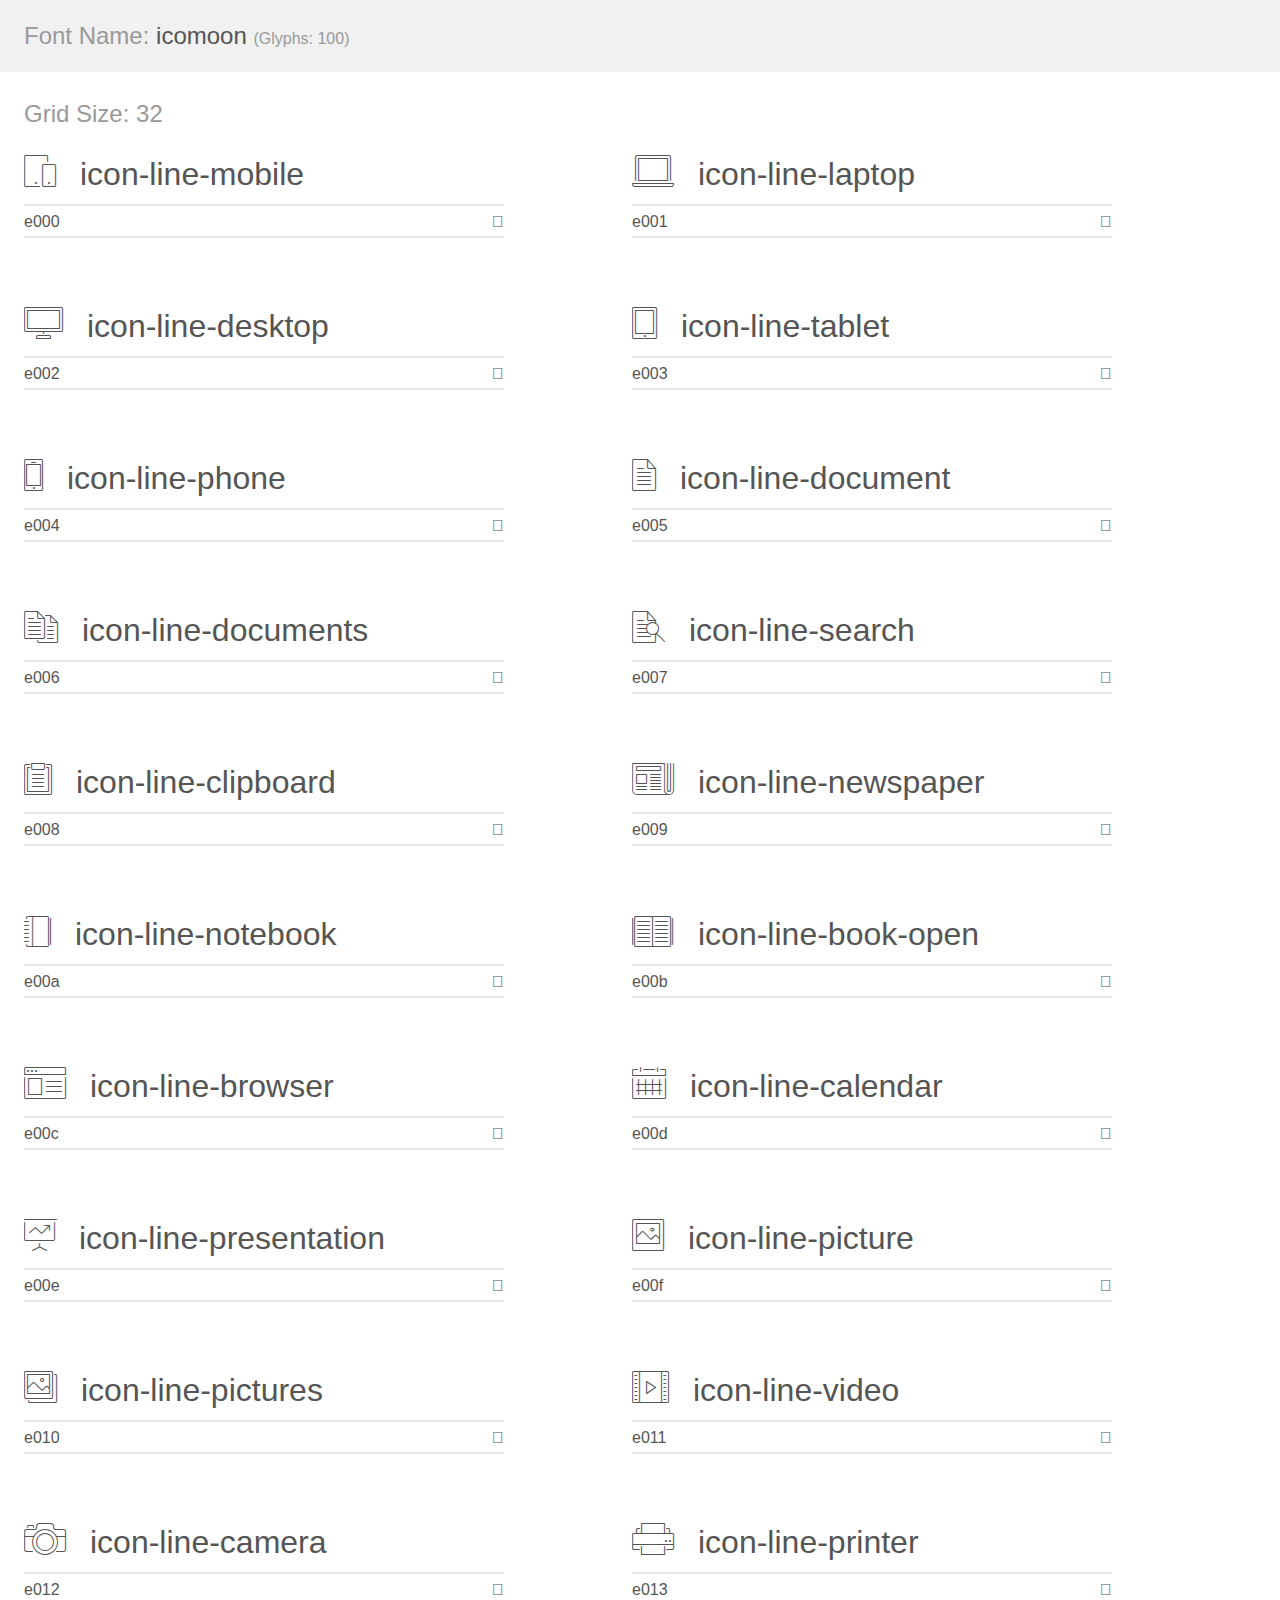
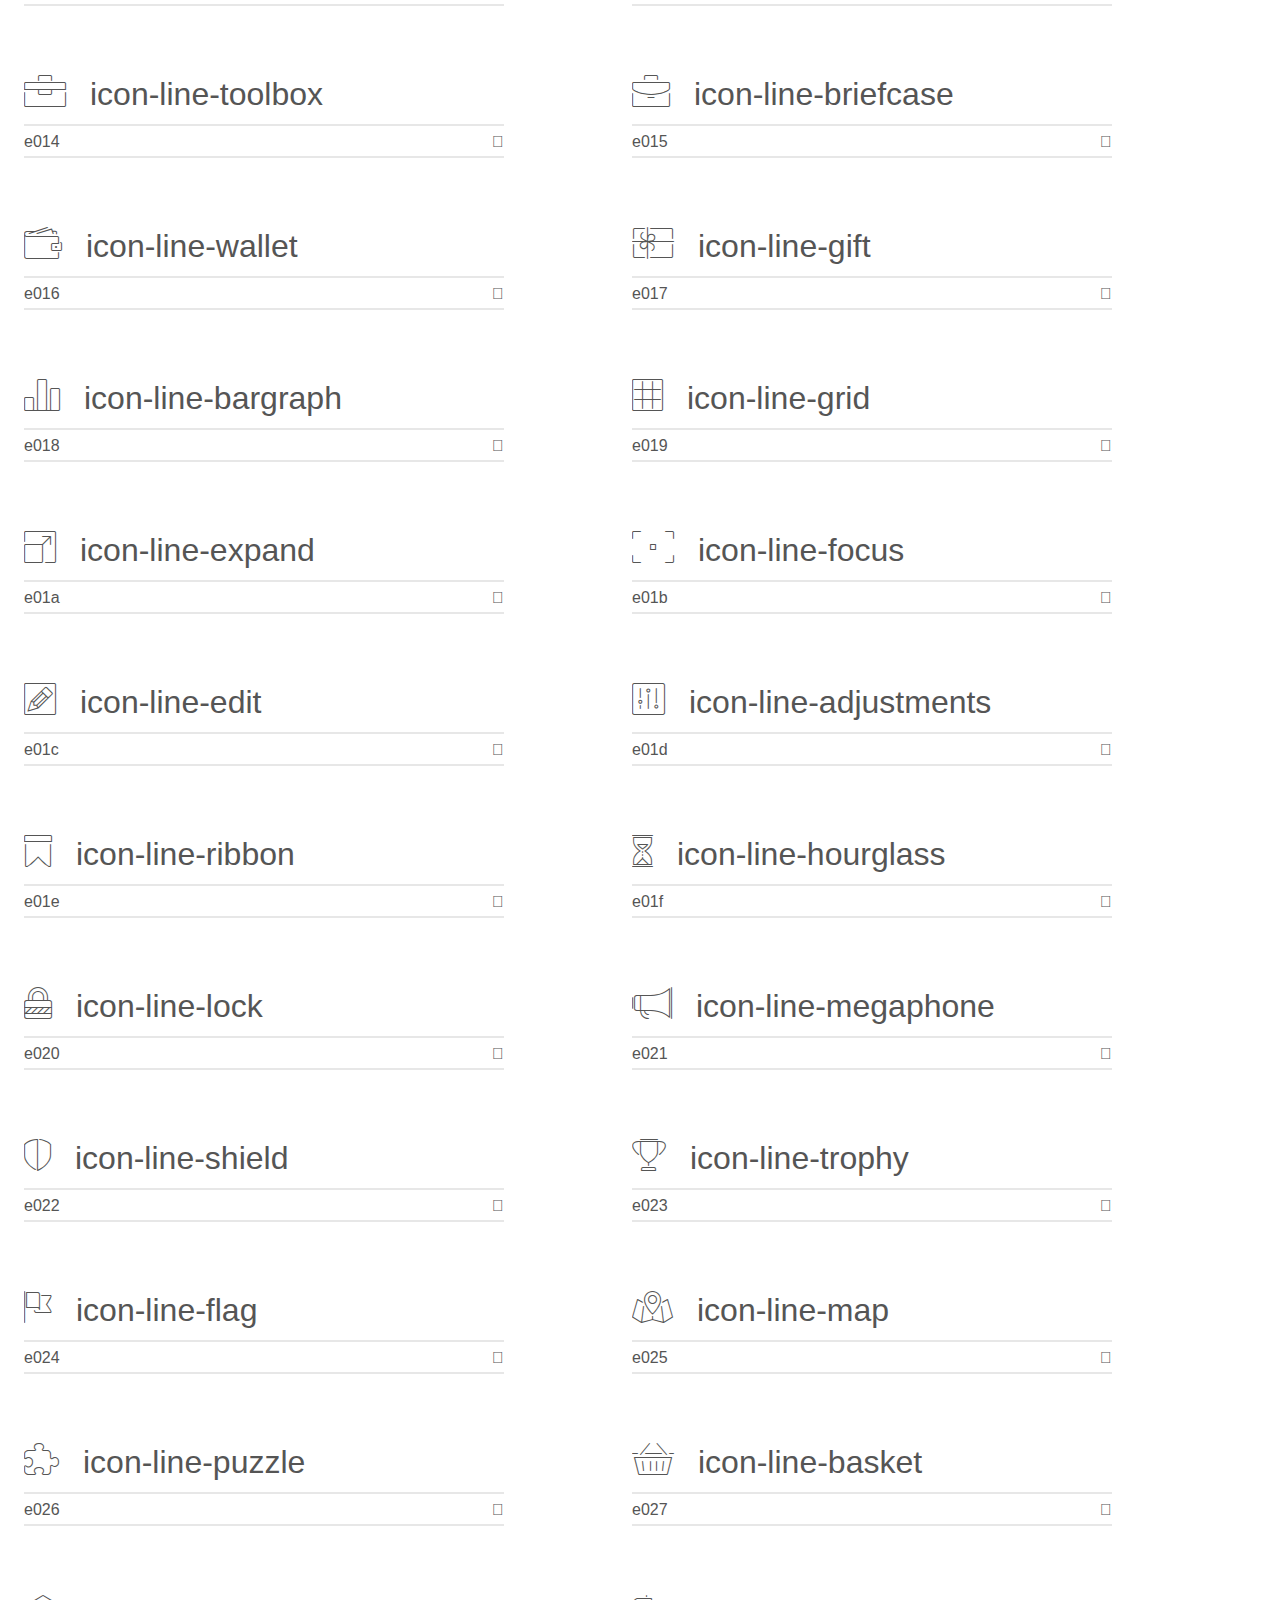
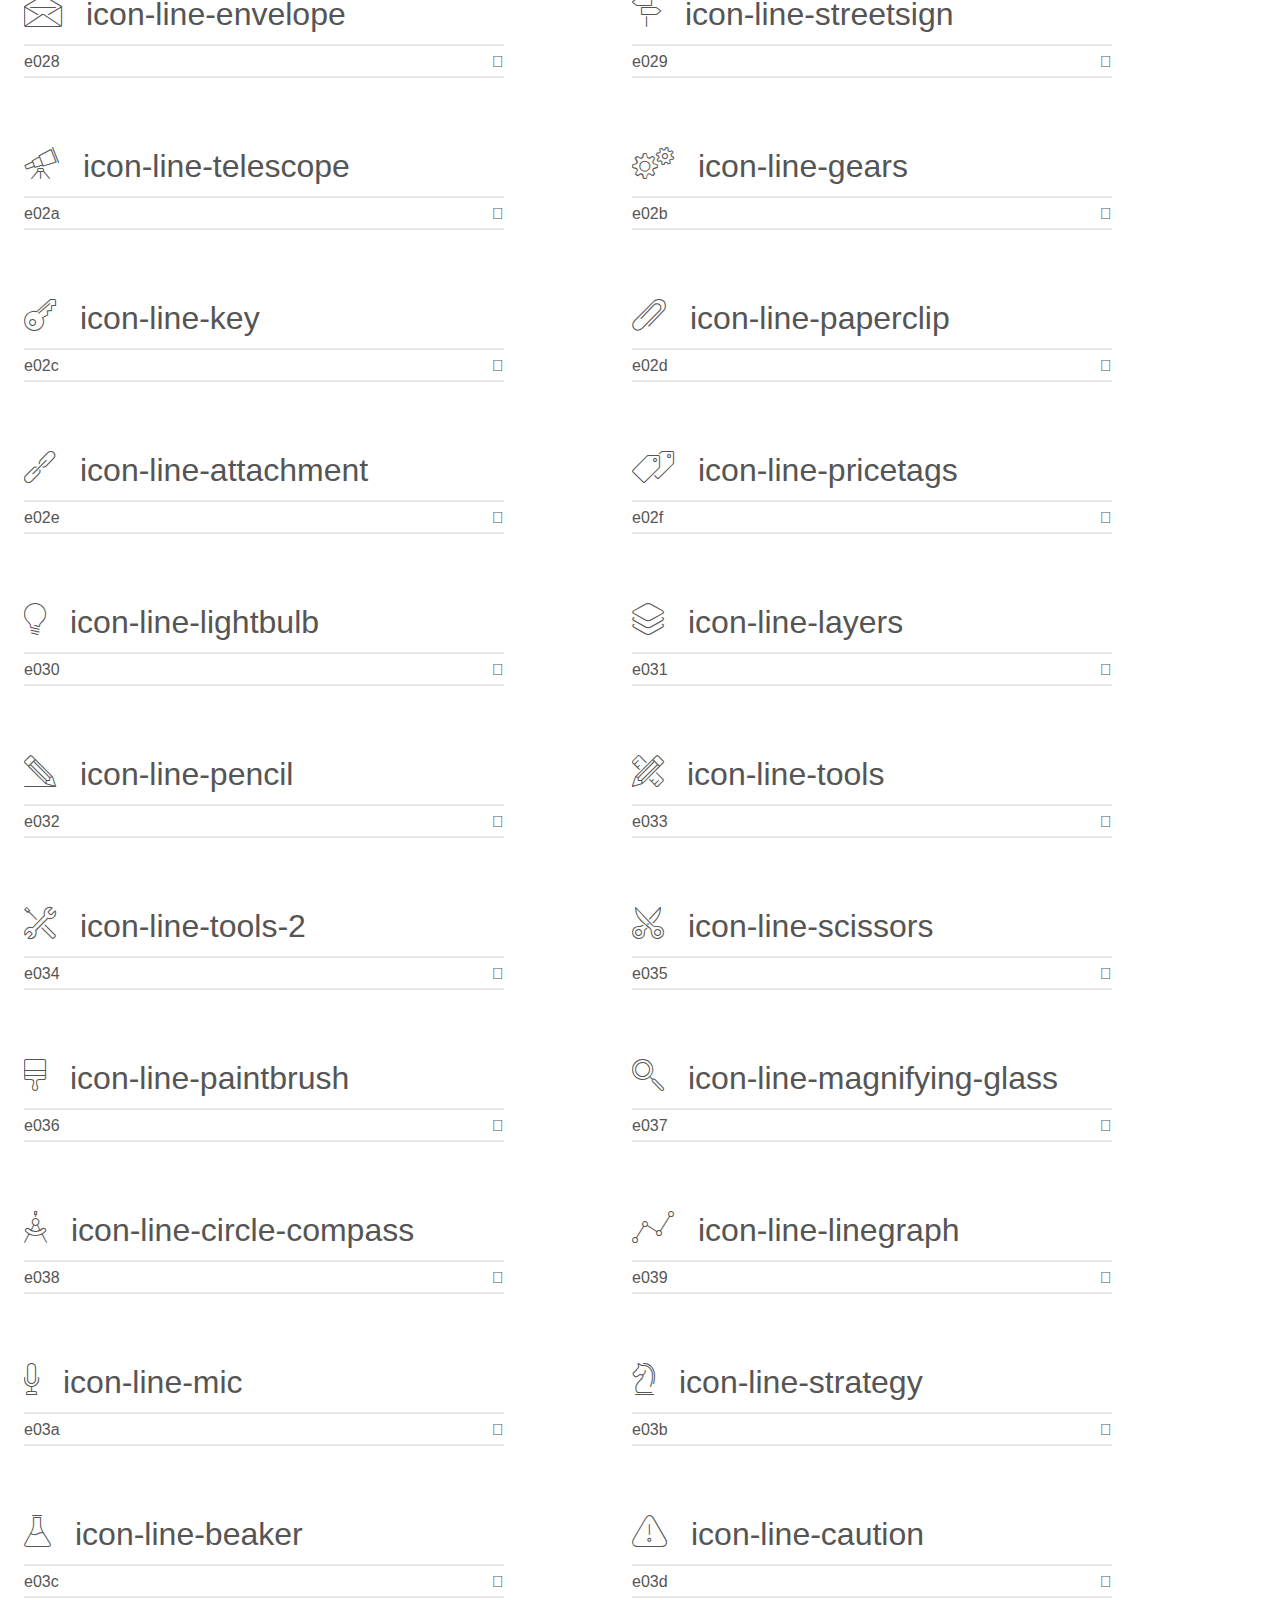
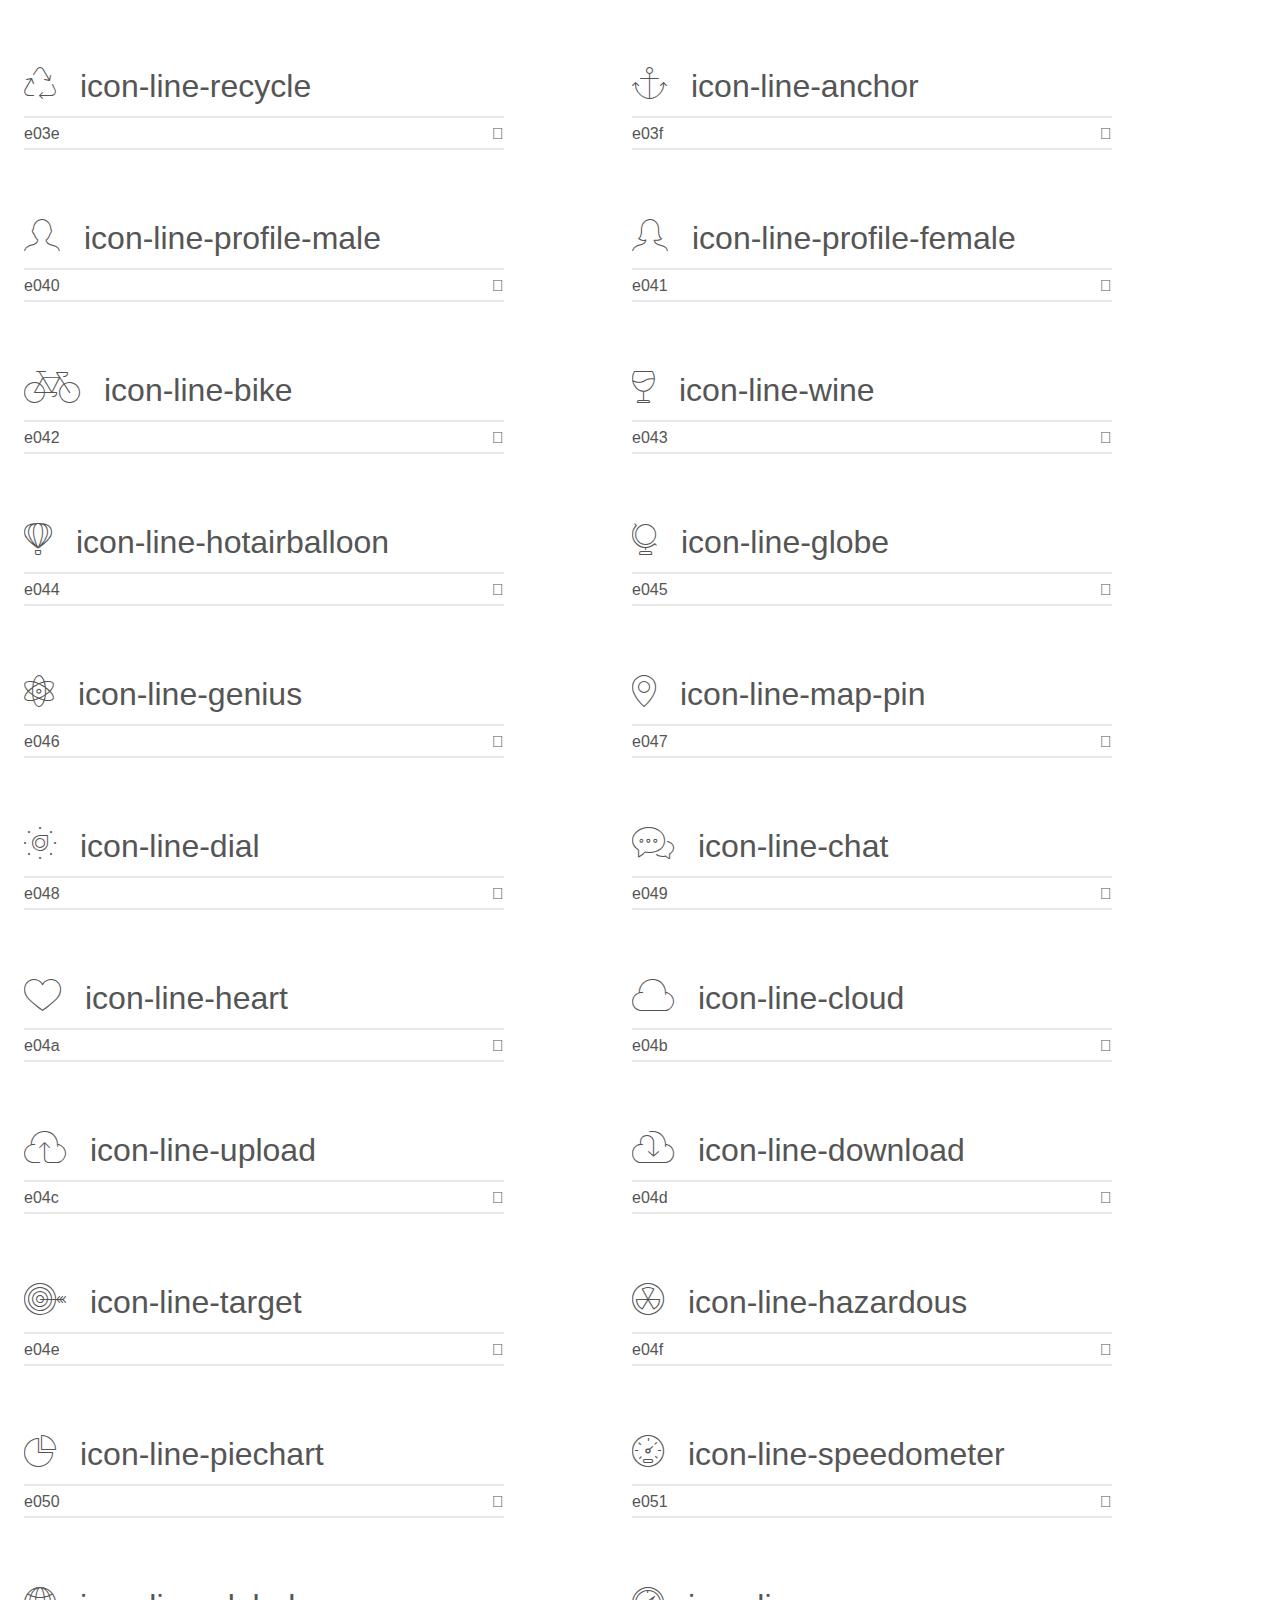
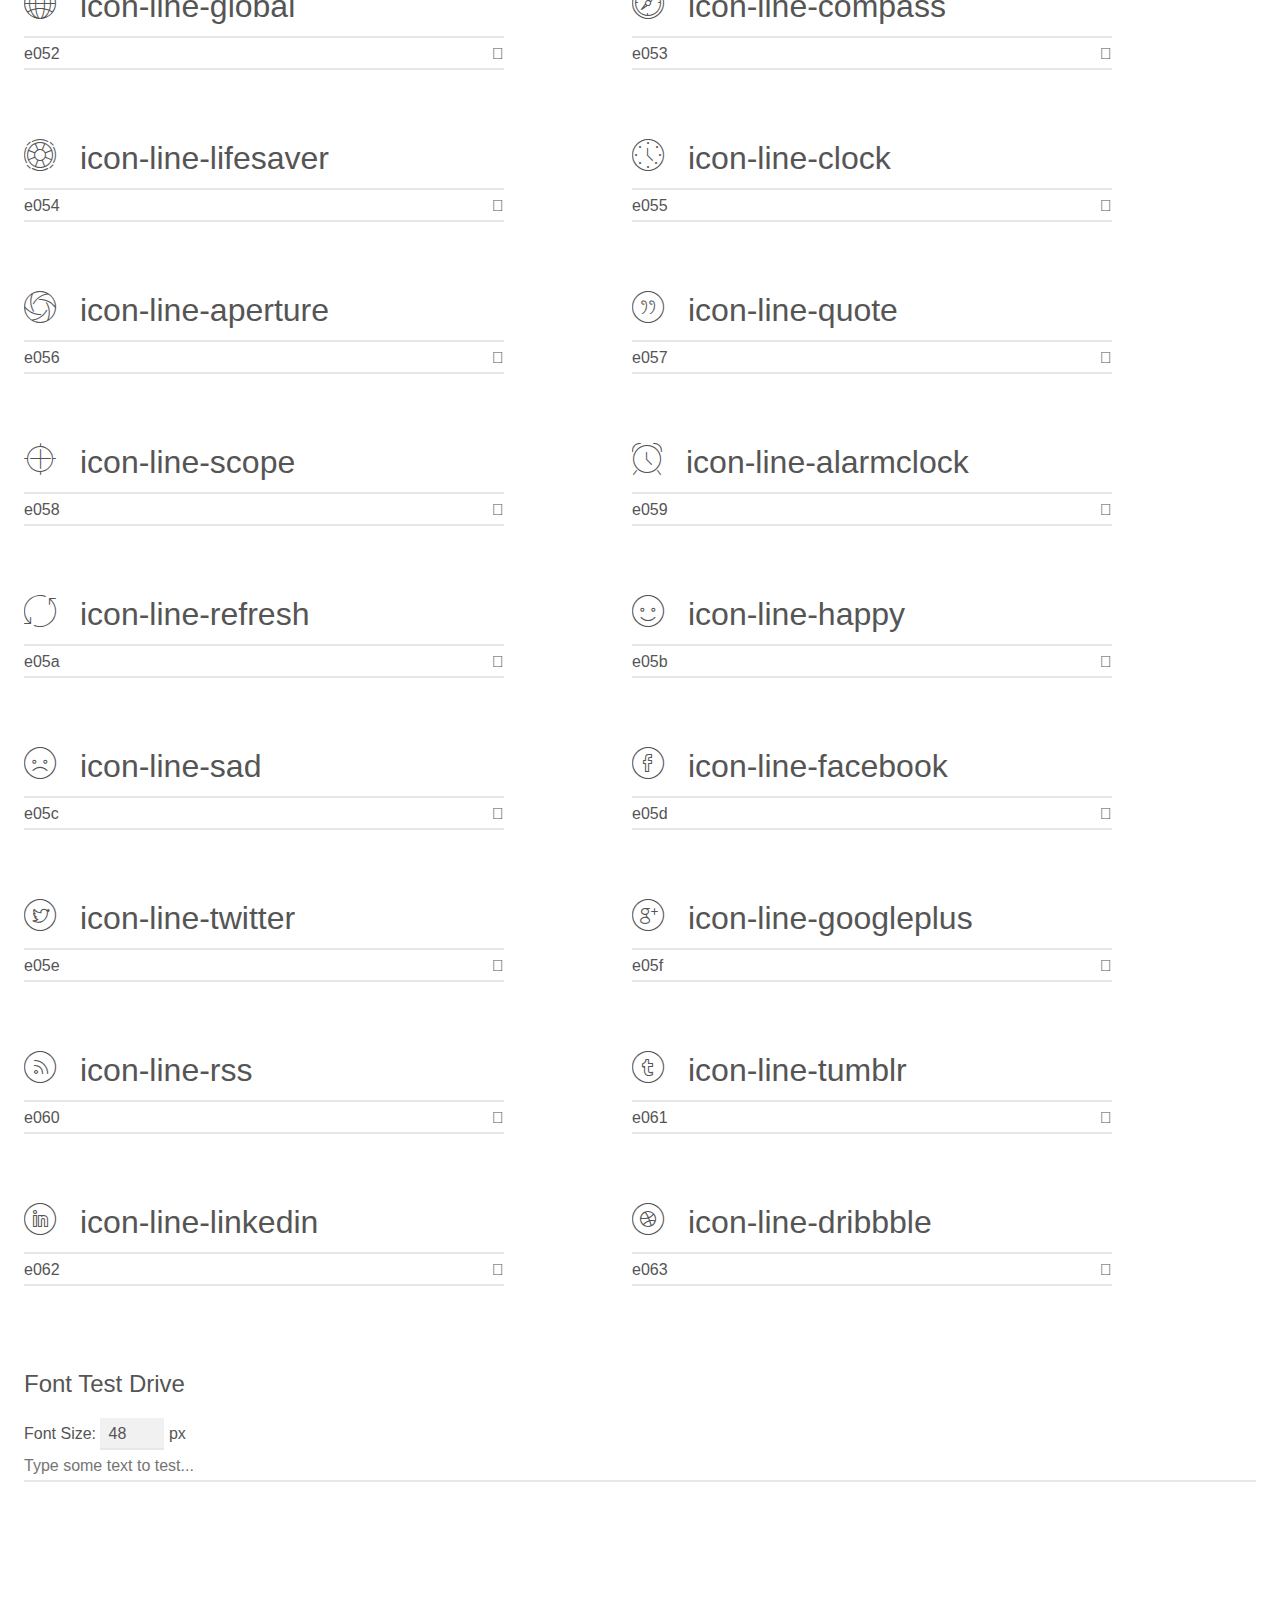
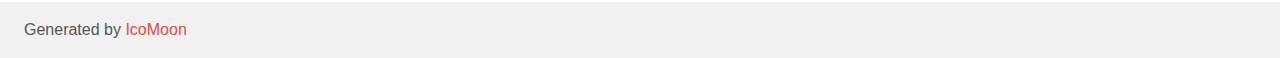
<file: src/main/resources/static/user/assets/fonts/line-icons/demo.html>
<!doctype html>
<html>
<head>
    <meta charset="utf-8">
    <title>IcoMoon Demo</title>
    <meta name="description" content="An Icon Font Generated By IcoMoon.io">
    <meta name="viewport" content="width=device-width, initial-scale=1">
    <link rel="stylesheet" href="demo-files/demo.css">
    <link rel="stylesheet" href="style.css"></head>
<body>
    <div class="bgc1 clearfix">
        <h1 class="mhmm mvm"><span class="fgc1">Font Name:</span> icomoon <small class="fgc1">(Glyphs:&nbsp;100)</small></h1>
    </div>
    <div class="clearfix mhl ptl">
        <h1 class="mvm mtn fgc1">Grid Size: 32</h1>
        <div class="glyph fs1">
            <div class="clearfix bshadow0 pbs">
                <span class="icon-line-mobile">
                
                </span>
                <span class="mls"> icon-line-mobile</span>
            </div>
            <fieldset class="fs0 size1of1 clearfix hidden-false">
                <input type="text" readonly value="e000" class="unit size1of2" />
                <input type="text" maxlength="1" readonly value="&#xe000;" class="unitRight size1of2 talign-right" />
            </fieldset>
            <div class="fs0 bshadow0 clearfix hidden-true">
                <span class="unit pvs fgc1">liga: </span>
                <input type="text" readonly value="" class="liga unitRight" />
            </div>
        </div>
        <div class="glyph fs1">
            <div class="clearfix bshadow0 pbs">
                <span class="icon-line-laptop">
                
                </span>
                <span class="mls"> icon-line-laptop</span>
            </div>
            <fieldset class="fs0 size1of1 clearfix hidden-false">
                <input type="text" readonly value="e001" class="unit size1of2" />
                <input type="text" maxlength="1" readonly value="&#xe001;" class="unitRight size1of2 talign-right" />
            </fieldset>
            <div class="fs0 bshadow0 clearfix hidden-true">
                <span class="unit pvs fgc1">liga: </span>
                <input type="text" readonly value="" class="liga unitRight" />
            </div>
        </div>
        <div class="glyph fs1">
            <div class="clearfix bshadow0 pbs">
                <span class="icon-line-desktop">
                
                </span>
                <span class="mls"> icon-line-desktop</span>
            </div>
            <fieldset class="fs0 size1of1 clearfix hidden-false">
                <input type="text" readonly value="e002" class="unit size1of2" />
                <input type="text" maxlength="1" readonly value="&#xe002;" class="unitRight size1of2 talign-right" />
            </fieldset>
            <div class="fs0 bshadow0 clearfix hidden-true">
                <span class="unit pvs fgc1">liga: </span>
                <input type="text" readonly value="" class="liga unitRight" />
            </div>
        </div>
        <div class="glyph fs1">
            <div class="clearfix bshadow0 pbs">
                <span class="icon-line-tablet">
                
                </span>
                <span class="mls"> icon-line-tablet</span>
            </div>
            <fieldset class="fs0 size1of1 clearfix hidden-false">
                <input type="text" readonly value="e003" class="unit size1of2" />
                <input type="text" maxlength="1" readonly value="&#xe003;" class="unitRight size1of2 talign-right" />
            </fieldset>
            <div class="fs0 bshadow0 clearfix hidden-true">
                <span class="unit pvs fgc1">liga: </span>
                <input type="text" readonly value="" class="liga unitRight" />
            </div>
        </div>
        <div class="glyph fs1">
            <div class="clearfix bshadow0 pbs">
                <span class="icon-line-phone">
                
                </span>
                <span class="mls"> icon-line-phone</span>
            </div>
            <fieldset class="fs0 size1of1 clearfix hidden-false">
                <input type="text" readonly value="e004" class="unit size1of2" />
                <input type="text" maxlength="1" readonly value="&#xe004;" class="unitRight size1of2 talign-right" />
            </fieldset>
            <div class="fs0 bshadow0 clearfix hidden-true">
                <span class="unit pvs fgc1">liga: </span>
                <input type="text" readonly value="" class="liga unitRight" />
            </div>
        </div>
        <div class="glyph fs1">
            <div class="clearfix bshadow0 pbs">
                <span class="icon-line-document">
                
                </span>
                <span class="mls"> icon-line-document</span>
            </div>
            <fieldset class="fs0 size1of1 clearfix hidden-false">
                <input type="text" readonly value="e005" class="unit size1of2" />
                <input type="text" maxlength="1" readonly value="&#xe005;" class="unitRight size1of2 talign-right" />
            </fieldset>
            <div class="fs0 bshadow0 clearfix hidden-true">
                <span class="unit pvs fgc1">liga: </span>
                <input type="text" readonly value="" class="liga unitRight" />
            </div>
        </div>
        <div class="glyph fs1">
            <div class="clearfix bshadow0 pbs">
                <span class="icon-line-documents">
                
                </span>
                <span class="mls"> icon-line-documents</span>
            </div>
            <fieldset class="fs0 size1of1 clearfix hidden-false">
                <input type="text" readonly value="e006" class="unit size1of2" />
                <input type="text" maxlength="1" readonly value="&#xe006;" class="unitRight size1of2 talign-right" />
            </fieldset>
            <div class="fs0 bshadow0 clearfix hidden-true">
                <span class="unit pvs fgc1">liga: </span>
                <input type="text" readonly value="" class="liga unitRight" />
            </div>
        </div>
        <div class="glyph fs1">
            <div class="clearfix bshadow0 pbs">
                <span class="icon-line-search">
                
                </span>
                <span class="mls"> icon-line-search</span>
            </div>
            <fieldset class="fs0 size1of1 clearfix hidden-false">
                <input type="text" readonly value="e007" class="unit size1of2" />
                <input type="text" maxlength="1" readonly value="&#xe007;" class="unitRight size1of2 talign-right" />
            </fieldset>
            <div class="fs0 bshadow0 clearfix hidden-true">
                <span class="unit pvs fgc1">liga: </span>
                <input type="text" readonly value="" class="liga unitRight" />
            </div>
        </div>
        <div class="glyph fs1">
            <div class="clearfix bshadow0 pbs">
                <span class="icon-line-clipboard">
                
                </span>
                <span class="mls"> icon-line-clipboard</span>
            </div>
            <fieldset class="fs0 size1of1 clearfix hidden-false">
                <input type="text" readonly value="e008" class="unit size1of2" />
                <input type="text" maxlength="1" readonly value="&#xe008;" class="unitRight size1of2 talign-right" />
            </fieldset>
            <div class="fs0 bshadow0 clearfix hidden-true">
                <span class="unit pvs fgc1">liga: </span>
                <input type="text" readonly value="" class="liga unitRight" />
            </div>
        </div>
        <div class="glyph fs1">
            <div class="clearfix bshadow0 pbs">
                <span class="icon-line-newspaper">
                
                </span>
                <span class="mls"> icon-line-newspaper</span>
            </div>
            <fieldset class="fs0 size1of1 clearfix hidden-false">
                <input type="text" readonly value="e009" class="unit size1of2" />
                <input type="text" maxlength="1" readonly value="&#xe009;" class="unitRight size1of2 talign-right" />
            </fieldset>
            <div class="fs0 bshadow0 clearfix hidden-true">
                <span class="unit pvs fgc1">liga: </span>
                <input type="text" readonly value="" class="liga unitRight" />
            </div>
        </div>
        <div class="glyph fs1">
            <div class="clearfix bshadow0 pbs">
                <span class="icon-line-notebook">
                
                </span>
                <span class="mls"> icon-line-notebook</span>
            </div>
            <fieldset class="fs0 size1of1 clearfix hidden-false">
                <input type="text" readonly value="e00a" class="unit size1of2" />
                <input type="text" maxlength="1" readonly value="&#xe00a;" class="unitRight size1of2 talign-right" />
            </fieldset>
            <div class="fs0 bshadow0 clearfix hidden-true">
                <span class="unit pvs fgc1">liga: </span>
                <input type="text" readonly value="" class="liga unitRight" />
            </div>
        </div>
        <div class="glyph fs1">
            <div class="clearfix bshadow0 pbs">
                <span class="icon-line-book-open">
                
                </span>
                <span class="mls"> icon-line-book-open</span>
            </div>
            <fieldset class="fs0 size1of1 clearfix hidden-false">
                <input type="text" readonly value="e00b" class="unit size1of2" />
                <input type="text" maxlength="1" readonly value="&#xe00b;" class="unitRight size1of2 talign-right" />
            </fieldset>
            <div class="fs0 bshadow0 clearfix hidden-true">
                <span class="unit pvs fgc1">liga: </span>
                <input type="text" readonly value="" class="liga unitRight" />
            </div>
        </div>
        <div class="glyph fs1">
            <div class="clearfix bshadow0 pbs">
                <span class="icon-line-browser">
                
                </span>
                <span class="mls"> icon-line-browser</span>
            </div>
            <fieldset class="fs0 size1of1 clearfix hidden-false">
                <input type="text" readonly value="e00c" class="unit size1of2" />
                <input type="text" maxlength="1" readonly value="&#xe00c;" class="unitRight size1of2 talign-right" />
            </fieldset>
            <div class="fs0 bshadow0 clearfix hidden-true">
                <span class="unit pvs fgc1">liga: </span>
                <input type="text" readonly value="" class="liga unitRight" />
            </div>
        </div>
        <div class="glyph fs1">
            <div class="clearfix bshadow0 pbs">
                <span class="icon-line-calendar">
                
                </span>
                <span class="mls"> icon-line-calendar</span>
            </div>
            <fieldset class="fs0 size1of1 clearfix hidden-false">
                <input type="text" readonly value="e00d" class="unit size1of2" />
                <input type="text" maxlength="1" readonly value="&#xe00d;" class="unitRight size1of2 talign-right" />
            </fieldset>
            <div class="fs0 bshadow0 clearfix hidden-true">
                <span class="unit pvs fgc1">liga: </span>
                <input type="text" readonly value="" class="liga unitRight" />
            </div>
        </div>
        <div class="glyph fs1">
            <div class="clearfix bshadow0 pbs">
                <span class="icon-line-presentation">
                
                </span>
                <span class="mls"> icon-line-presentation</span>
            </div>
            <fieldset class="fs0 size1of1 clearfix hidden-false">
                <input type="text" readonly value="e00e" class="unit size1of2" />
                <input type="text" maxlength="1" readonly value="&#xe00e;" class="unitRight size1of2 talign-right" />
            </fieldset>
            <div class="fs0 bshadow0 clearfix hidden-true">
                <span class="unit pvs fgc1">liga: </span>
                <input type="text" readonly value="" class="liga unitRight" />
            </div>
        </div>
        <div class="glyph fs1">
            <div class="clearfix bshadow0 pbs">
                <span class="icon-line-picture">
                
                </span>
                <span class="mls"> icon-line-picture</span>
            </div>
            <fieldset class="fs0 size1of1 clearfix hidden-false">
                <input type="text" readonly value="e00f" class="unit size1of2" />
                <input type="text" maxlength="1" readonly value="&#xe00f;" class="unitRight size1of2 talign-right" />
            </fieldset>
            <div class="fs0 bshadow0 clearfix hidden-true">
                <span class="unit pvs fgc1">liga: </span>
                <input type="text" readonly value="" class="liga unitRight" />
            </div>
        </div>
        <div class="glyph fs1">
            <div class="clearfix bshadow0 pbs">
                <span class="icon-line-pictures">
                
                </span>
                <span class="mls"> icon-line-pictures</span>
            </div>
            <fieldset class="fs0 size1of1 clearfix hidden-false">
                <input type="text" readonly value="e010" class="unit size1of2" />
                <input type="text" maxlength="1" readonly value="&#xe010;" class="unitRight size1of2 talign-right" />
            </fieldset>
            <div class="fs0 bshadow0 clearfix hidden-true">
                <span class="unit pvs fgc1">liga: </span>
                <input type="text" readonly value="" class="liga unitRight" />
            </div>
        </div>
        <div class="glyph fs1">
            <div class="clearfix bshadow0 pbs">
                <span class="icon-line-video">
                
                </span>
                <span class="mls"> icon-line-video</span>
            </div>
            <fieldset class="fs0 size1of1 clearfix hidden-false">
                <input type="text" readonly value="e011" class="unit size1of2" />
                <input type="text" maxlength="1" readonly value="&#xe011;" class="unitRight size1of2 talign-right" />
            </fieldset>
            <div class="fs0 bshadow0 clearfix hidden-true">
                <span class="unit pvs fgc1">liga: </span>
                <input type="text" readonly value="" class="liga unitRight" />
            </div>
        </div>
        <div class="glyph fs1">
            <div class="clearfix bshadow0 pbs">
                <span class="icon-line-camera">
                
                </span>
                <span class="mls"> icon-line-camera</span>
            </div>
            <fieldset class="fs0 size1of1 clearfix hidden-false">
                <input type="text" readonly value="e012" class="unit size1of2" />
                <input type="text" maxlength="1" readonly value="&#xe012;" class="unitRight size1of2 talign-right" />
            </fieldset>
            <div class="fs0 bshadow0 clearfix hidden-true">
                <span class="unit pvs fgc1">liga: </span>
                <input type="text" readonly value="" class="liga unitRight" />
            </div>
        </div>
        <div class="glyph fs1">
            <div class="clearfix bshadow0 pbs">
                <span class="icon-line-printer">
                
                </span>
                <span class="mls"> icon-line-printer</span>
            </div>
            <fieldset class="fs0 size1of1 clearfix hidden-false">
                <input type="text" readonly value="e013" class="unit size1of2" />
                <input type="text" maxlength="1" readonly value="&#xe013;" class="unitRight size1of2 talign-right" />
            </fieldset>
            <div class="fs0 bshadow0 clearfix hidden-true">
                <span class="unit pvs fgc1">liga: </span>
                <input type="text" readonly value="" class="liga unitRight" />
            </div>
        </div>
        <div class="glyph fs1">
            <div class="clearfix bshadow0 pbs">
                <span class="icon-line-toolbox">
                
                </span>
                <span class="mls"> icon-line-toolbox</span>
            </div>
            <fieldset class="fs0 size1of1 clearfix hidden-false">
                <input type="text" readonly value="e014" class="unit size1of2" />
                <input type="text" maxlength="1" readonly value="&#xe014;" class="unitRight size1of2 talign-right" />
            </fieldset>
            <div class="fs0 bshadow0 clearfix hidden-true">
                <span class="unit pvs fgc1">liga: </span>
                <input type="text" readonly value="" class="liga unitRight" />
            </div>
        </div>
        <div class="glyph fs1">
            <div class="clearfix bshadow0 pbs">
                <span class="icon-line-briefcase">
                
                </span>
                <span class="mls"> icon-line-briefcase</span>
            </div>
            <fieldset class="fs0 size1of1 clearfix hidden-false">
                <input type="text" readonly value="e015" class="unit size1of2" />
                <input type="text" maxlength="1" readonly value="&#xe015;" class="unitRight size1of2 talign-right" />
            </fieldset>
            <div class="fs0 bshadow0 clearfix hidden-true">
                <span class="unit pvs fgc1">liga: </span>
                <input type="text" readonly value="" class="liga unitRight" />
            </div>
        </div>
        <div class="glyph fs1">
            <div class="clearfix bshadow0 pbs">
                <span class="icon-line-wallet">
                
                </span>
                <span class="mls"> icon-line-wallet</span>
            </div>
            <fieldset class="fs0 size1of1 clearfix hidden-false">
                <input type="text" readonly value="e016" class="unit size1of2" />
                <input type="text" maxlength="1" readonly value="&#xe016;" class="unitRight size1of2 talign-right" />
            </fieldset>
            <div class="fs0 bshadow0 clearfix hidden-true">
                <span class="unit pvs fgc1">liga: </span>
                <input type="text" readonly value="" class="liga unitRight" />
            </div>
        </div>
        <div class="glyph fs1">
            <div class="clearfix bshadow0 pbs">
                <span class="icon-line-gift">
                
                </span>
                <span class="mls"> icon-line-gift</span>
            </div>
            <fieldset class="fs0 size1of1 clearfix hidden-false">
                <input type="text" readonly value="e017" class="unit size1of2" />
                <input type="text" maxlength="1" readonly value="&#xe017;" class="unitRight size1of2 talign-right" />
            </fieldset>
            <div class="fs0 bshadow0 clearfix hidden-true">
                <span class="unit pvs fgc1">liga: </span>
                <input type="text" readonly value="" class="liga unitRight" />
            </div>
        </div>
        <div class="glyph fs1">
            <div class="clearfix bshadow0 pbs">
                <span class="icon-line-bargraph">
                
                </span>
                <span class="mls"> icon-line-bargraph</span>
            </div>
            <fieldset class="fs0 size1of1 clearfix hidden-false">
                <input type="text" readonly value="e018" class="unit size1of2" />
                <input type="text" maxlength="1" readonly value="&#xe018;" class="unitRight size1of2 talign-right" />
            </fieldset>
            <div class="fs0 bshadow0 clearfix hidden-true">
                <span class="unit pvs fgc1">liga: </span>
                <input type="text" readonly value="" class="liga unitRight" />
            </div>
        </div>
        <div class="glyph fs1">
            <div class="clearfix bshadow0 pbs">
                <span class="icon-line-grid">
                
                </span>
                <span class="mls"> icon-line-grid</span>
            </div>
            <fieldset class="fs0 size1of1 clearfix hidden-false">
                <input type="text" readonly value="e019" class="unit size1of2" />
                <input type="text" maxlength="1" readonly value="&#xe019;" class="unitRight size1of2 talign-right" />
            </fieldset>
            <div class="fs0 bshadow0 clearfix hidden-true">
                <span class="unit pvs fgc1">liga: </span>
                <input type="text" readonly value="" class="liga unitRight" />
            </div>
        </div>
        <div class="glyph fs1">
            <div class="clearfix bshadow0 pbs">
                <span class="icon-line-expand">
                
                </span>
                <span class="mls"> icon-line-expand</span>
            </div>
            <fieldset class="fs0 size1of1 clearfix hidden-false">
                <input type="text" readonly value="e01a" class="unit size1of2" />
                <input type="text" maxlength="1" readonly value="&#xe01a;" class="unitRight size1of2 talign-right" />
            </fieldset>
            <div class="fs0 bshadow0 clearfix hidden-true">
                <span class="unit pvs fgc1">liga: </span>
                <input type="text" readonly value="" class="liga unitRight" />
            </div>
        </div>
        <div class="glyph fs1">
            <div class="clearfix bshadow0 pbs">
                <span class="icon-line-focus">
                
                </span>
                <span class="mls"> icon-line-focus</span>
            </div>
            <fieldset class="fs0 size1of1 clearfix hidden-false">
                <input type="text" readonly value="e01b" class="unit size1of2" />
                <input type="text" maxlength="1" readonly value="&#xe01b;" class="unitRight size1of2 talign-right" />
            </fieldset>
            <div class="fs0 bshadow0 clearfix hidden-true">
                <span class="unit pvs fgc1">liga: </span>
                <input type="text" readonly value="" class="liga unitRight" />
            </div>
        </div>
        <div class="glyph fs1">
            <div class="clearfix bshadow0 pbs">
                <span class="icon-line-edit">
                
                </span>
                <span class="mls"> icon-line-edit</span>
            </div>
            <fieldset class="fs0 size1of1 clearfix hidden-false">
                <input type="text" readonly value="e01c" class="unit size1of2" />
                <input type="text" maxlength="1" readonly value="&#xe01c;" class="unitRight size1of2 talign-right" />
            </fieldset>
            <div class="fs0 bshadow0 clearfix hidden-true">
                <span class="unit pvs fgc1">liga: </span>
                <input type="text" readonly value="" class="liga unitRight" />
            </div>
        </div>
        <div class="glyph fs1">
            <div class="clearfix bshadow0 pbs">
                <span class="icon-line-adjustments">
                
                </span>
                <span class="mls"> icon-line-adjustments</span>
            </div>
            <fieldset class="fs0 size1of1 clearfix hidden-false">
                <input type="text" readonly value="e01d" class="unit size1of2" />
                <input type="text" maxlength="1" readonly value="&#xe01d;" class="unitRight size1of2 talign-right" />
            </fieldset>
            <div class="fs0 bshadow0 clearfix hidden-true">
                <span class="unit pvs fgc1">liga: </span>
                <input type="text" readonly value="" class="liga unitRight" />
            </div>
        </div>
        <div class="glyph fs1">
            <div class="clearfix bshadow0 pbs">
                <span class="icon-line-ribbon">
                
                </span>
                <span class="mls"> icon-line-ribbon</span>
            </div>
            <fieldset class="fs0 size1of1 clearfix hidden-false">
                <input type="text" readonly value="e01e" class="unit size1of2" />
                <input type="text" maxlength="1" readonly value="&#xe01e;" class="unitRight size1of2 talign-right" />
            </fieldset>
            <div class="fs0 bshadow0 clearfix hidden-true">
                <span class="unit pvs fgc1">liga: </span>
                <input type="text" readonly value="" class="liga unitRight" />
            </div>
        </div>
        <div class="glyph fs1">
            <div class="clearfix bshadow0 pbs">
                <span class="icon-line-hourglass">
                
                </span>
                <span class="mls"> icon-line-hourglass</span>
            </div>
            <fieldset class="fs0 size1of1 clearfix hidden-false">
                <input type="text" readonly value="e01f" class="unit size1of2" />
                <input type="text" maxlength="1" readonly value="&#xe01f;" class="unitRight size1of2 talign-right" />
            </fieldset>
            <div class="fs0 bshadow0 clearfix hidden-true">
                <span class="unit pvs fgc1">liga: </span>
                <input type="text" readonly value="" class="liga unitRight" />
            </div>
        </div>
        <div class="glyph fs1">
            <div class="clearfix bshadow0 pbs">
                <span class="icon-line-lock">
                
                </span>
                <span class="mls"> icon-line-lock</span>
            </div>
            <fieldset class="fs0 size1of1 clearfix hidden-false">
                <input type="text" readonly value="e020" class="unit size1of2" />
                <input type="text" maxlength="1" readonly value="&#xe020;" class="unitRight size1of2 talign-right" />
            </fieldset>
            <div class="fs0 bshadow0 clearfix hidden-true">
                <span class="unit pvs fgc1">liga: </span>
                <input type="text" readonly value="" class="liga unitRight" />
            </div>
        </div>
        <div class="glyph fs1">
            <div class="clearfix bshadow0 pbs">
                <span class="icon-line-megaphone">
                
                </span>
                <span class="mls"> icon-line-megaphone</span>
            </div>
            <fieldset class="fs0 size1of1 clearfix hidden-false">
                <input type="text" readonly value="e021" class="unit size1of2" />
                <input type="text" maxlength="1" readonly value="&#xe021;" class="unitRight size1of2 talign-right" />
            </fieldset>
            <div class="fs0 bshadow0 clearfix hidden-true">
                <span class="unit pvs fgc1">liga: </span>
                <input type="text" readonly value="" class="liga unitRight" />
            </div>
        </div>
        <div class="glyph fs1">
            <div class="clearfix bshadow0 pbs">
                <span class="icon-line-shield">
                
                </span>
                <span class="mls"> icon-line-shield</span>
            </div>
            <fieldset class="fs0 size1of1 clearfix hidden-false">
                <input type="text" readonly value="e022" class="unit size1of2" />
                <input type="text" maxlength="1" readonly value="&#xe022;" class="unitRight size1of2 talign-right" />
            </fieldset>
            <div class="fs0 bshadow0 clearfix hidden-true">
                <span class="unit pvs fgc1">liga: </span>
                <input type="text" readonly value="" class="liga unitRight" />
            </div>
        </div>
        <div class="glyph fs1">
            <div class="clearfix bshadow0 pbs">
                <span class="icon-line-trophy">
                
                </span>
                <span class="mls"> icon-line-trophy</span>
            </div>
            <fieldset class="fs0 size1of1 clearfix hidden-false">
                <input type="text" readonly value="e023" class="unit size1of2" />
                <input type="text" maxlength="1" readonly value="&#xe023;" class="unitRight size1of2 talign-right" />
            </fieldset>
            <div class="fs0 bshadow0 clearfix hidden-true">
                <span class="unit pvs fgc1">liga: </span>
                <input type="text" readonly value="" class="liga unitRight" />
            </div>
        </div>
        <div class="glyph fs1">
            <div class="clearfix bshadow0 pbs">
                <span class="icon-line-flag">
                
                </span>
                <span class="mls"> icon-line-flag</span>
            </div>
            <fieldset class="fs0 size1of1 clearfix hidden-false">
                <input type="text" readonly value="e024" class="unit size1of2" />
                <input type="text" maxlength="1" readonly value="&#xe024;" class="unitRight size1of2 talign-right" />
            </fieldset>
            <div class="fs0 bshadow0 clearfix hidden-true">
                <span class="unit pvs fgc1">liga: </span>
                <input type="text" readonly value="" class="liga unitRight" />
            </div>
        </div>
        <div class="glyph fs1">
            <div class="clearfix bshadow0 pbs">
                <span class="icon-line-map">
                
                </span>
                <span class="mls"> icon-line-map</span>
            </div>
            <fieldset class="fs0 size1of1 clearfix hidden-false">
                <input type="text" readonly value="e025" class="unit size1of2" />
                <input type="text" maxlength="1" readonly value="&#xe025;" class="unitRight size1of2 talign-right" />
            </fieldset>
            <div class="fs0 bshadow0 clearfix hidden-true">
                <span class="unit pvs fgc1">liga: </span>
                <input type="text" readonly value="" class="liga unitRight" />
            </div>
        </div>
        <div class="glyph fs1">
            <div class="clearfix bshadow0 pbs">
                <span class="icon-line-puzzle">
                
                </span>
                <span class="mls"> icon-line-puzzle</span>
            </div>
            <fieldset class="fs0 size1of1 clearfix hidden-false">
                <input type="text" readonly value="e026" class="unit size1of2" />
                <input type="text" maxlength="1" readonly value="&#xe026;" class="unitRight size1of2 talign-right" />
            </fieldset>
            <div class="fs0 bshadow0 clearfix hidden-true">
                <span class="unit pvs fgc1">liga: </span>
                <input type="text" readonly value="" class="liga unitRight" />
            </div>
        </div>
        <div class="glyph fs1">
            <div class="clearfix bshadow0 pbs">
                <span class="icon-line-basket">
                
                </span>
                <span class="mls"> icon-line-basket</span>
            </div>
            <fieldset class="fs0 size1of1 clearfix hidden-false">
                <input type="text" readonly value="e027" class="unit size1of2" />
                <input type="text" maxlength="1" readonly value="&#xe027;" class="unitRight size1of2 talign-right" />
            </fieldset>
            <div class="fs0 bshadow0 clearfix hidden-true">
                <span class="unit pvs fgc1">liga: </span>
                <input type="text" readonly value="" class="liga unitRight" />
            </div>
        </div>
        <div class="glyph fs1">
            <div class="clearfix bshadow0 pbs">
                <span class="icon-line-envelope">
                
                </span>
                <span class="mls"> icon-line-envelope</span>
            </div>
            <fieldset class="fs0 size1of1 clearfix hidden-false">
                <input type="text" readonly value="e028" class="unit size1of2" />
                <input type="text" maxlength="1" readonly value="&#xe028;" class="unitRight size1of2 talign-right" />
            </fieldset>
            <div class="fs0 bshadow0 clearfix hidden-true">
                <span class="unit pvs fgc1">liga: </span>
                <input type="text" readonly value="" class="liga unitRight" />
            </div>
        </div>
        <div class="glyph fs1">
            <div class="clearfix bshadow0 pbs">
                <span class="icon-line-streetsign">
                
                </span>
                <span class="mls"> icon-line-streetsign</span>
            </div>
            <fieldset class="fs0 size1of1 clearfix hidden-false">
                <input type="text" readonly value="e029" class="unit size1of2" />
                <input type="text" maxlength="1" readonly value="&#xe029;" class="unitRight size1of2 talign-right" />
            </fieldset>
            <div class="fs0 bshadow0 clearfix hidden-true">
                <span class="unit pvs fgc1">liga: </span>
                <input type="text" readonly value="" class="liga unitRight" />
            </div>
        </div>
        <div class="glyph fs1">
            <div class="clearfix bshadow0 pbs">
                <span class="icon-line-telescope">
                
                </span>
                <span class="mls"> icon-line-telescope</span>
            </div>
            <fieldset class="fs0 size1of1 clearfix hidden-false">
                <input type="text" readonly value="e02a" class="unit size1of2" />
                <input type="text" maxlength="1" readonly value="&#xe02a;" class="unitRight size1of2 talign-right" />
            </fieldset>
            <div class="fs0 bshadow0 clearfix hidden-true">
                <span class="unit pvs fgc1">liga: </span>
                <input type="text" readonly value="" class="liga unitRight" />
            </div>
        </div>
        <div class="glyph fs1">
            <div class="clearfix bshadow0 pbs">
                <span class="icon-line-gears">
                
                </span>
                <span class="mls"> icon-line-gears</span>
            </div>
            <fieldset class="fs0 size1of1 clearfix hidden-false">
                <input type="text" readonly value="e02b" class="unit size1of2" />
                <input type="text" maxlength="1" readonly value="&#xe02b;" class="unitRight size1of2 talign-right" />
            </fieldset>
            <div class="fs0 bshadow0 clearfix hidden-true">
                <span class="unit pvs fgc1">liga: </span>
                <input type="text" readonly value="" class="liga unitRight" />
            </div>
        </div>
        <div class="glyph fs1">
            <div class="clearfix bshadow0 pbs">
                <span class="icon-line-key">
                
                </span>
                <span class="mls"> icon-line-key</span>
            </div>
            <fieldset class="fs0 size1of1 clearfix hidden-false">
                <input type="text" readonly value="e02c" class="unit size1of2" />
                <input type="text" maxlength="1" readonly value="&#xe02c;" class="unitRight size1of2 talign-right" />
            </fieldset>
            <div class="fs0 bshadow0 clearfix hidden-true">
                <span class="unit pvs fgc1">liga: </span>
                <input type="text" readonly value="" class="liga unitRight" />
            </div>
        </div>
        <div class="glyph fs1">
            <div class="clearfix bshadow0 pbs">
                <span class="icon-line-paperclip">
                
                </span>
                <span class="mls"> icon-line-paperclip</span>
            </div>
            <fieldset class="fs0 size1of1 clearfix hidden-false">
                <input type="text" readonly value="e02d" class="unit size1of2" />
                <input type="text" maxlength="1" readonly value="&#xe02d;" class="unitRight size1of2 talign-right" />
            </fieldset>
            <div class="fs0 bshadow0 clearfix hidden-true">
                <span class="unit pvs fgc1">liga: </span>
                <input type="text" readonly value="" class="liga unitRight" />
            </div>
        </div>
        <div class="glyph fs1">
            <div class="clearfix bshadow0 pbs">
                <span class="icon-line-attachment">
                
                </span>
                <span class="mls"> icon-line-attachment</span>
            </div>
            <fieldset class="fs0 size1of1 clearfix hidden-false">
                <input type="text" readonly value="e02e" class="unit size1of2" />
                <input type="text" maxlength="1" readonly value="&#xe02e;" class="unitRight size1of2 talign-right" />
            </fieldset>
            <div class="fs0 bshadow0 clearfix hidden-true">
                <span class="unit pvs fgc1">liga: </span>
                <input type="text" readonly value="" class="liga unitRight" />
            </div>
        </div>
        <div class="glyph fs1">
            <div class="clearfix bshadow0 pbs">
                <span class="icon-line-pricetags">
                
                </span>
                <span class="mls"> icon-line-pricetags</span>
            </div>
            <fieldset class="fs0 size1of1 clearfix hidden-false">
                <input type="text" readonly value="e02f" class="unit size1of2" />
                <input type="text" maxlength="1" readonly value="&#xe02f;" class="unitRight size1of2 talign-right" />
            </fieldset>
            <div class="fs0 bshadow0 clearfix hidden-true">
                <span class="unit pvs fgc1">liga: </span>
                <input type="text" readonly value="" class="liga unitRight" />
            </div>
        </div>
        <div class="glyph fs1">
            <div class="clearfix bshadow0 pbs">
                <span class="icon-line-lightbulb">
                
                </span>
                <span class="mls"> icon-line-lightbulb</span>
            </div>
            <fieldset class="fs0 size1of1 clearfix hidden-false">
                <input type="text" readonly value="e030" class="unit size1of2" />
                <input type="text" maxlength="1" readonly value="&#xe030;" class="unitRight size1of2 talign-right" />
            </fieldset>
            <div class="fs0 bshadow0 clearfix hidden-true">
                <span class="unit pvs fgc1">liga: </span>
                <input type="text" readonly value="" class="liga unitRight" />
            </div>
        </div>
        <div class="glyph fs1">
            <div class="clearfix bshadow0 pbs">
                <span class="icon-line-layers">
                
                </span>
                <span class="mls"> icon-line-layers</span>
            </div>
            <fieldset class="fs0 size1of1 clearfix hidden-false">
                <input type="text" readonly value="e031" class="unit size1of2" />
                <input type="text" maxlength="1" readonly value="&#xe031;" class="unitRight size1of2 talign-right" />
            </fieldset>
            <div class="fs0 bshadow0 clearfix hidden-true">
                <span class="unit pvs fgc1">liga: </span>
                <input type="text" readonly value="" class="liga unitRight" />
            </div>
        </div>
        <div class="glyph fs1">
            <div class="clearfix bshadow0 pbs">
                <span class="icon-line-pencil">
                
                </span>
                <span class="mls"> icon-line-pencil</span>
            </div>
            <fieldset class="fs0 size1of1 clearfix hidden-false">
                <input type="text" readonly value="e032" class="unit size1of2" />
                <input type="text" maxlength="1" readonly value="&#xe032;" class="unitRight size1of2 talign-right" />
            </fieldset>
            <div class="fs0 bshadow0 clearfix hidden-true">
                <span class="unit pvs fgc1">liga: </span>
                <input type="text" readonly value="" class="liga unitRight" />
            </div>
        </div>
        <div class="glyph fs1">
            <div class="clearfix bshadow0 pbs">
                <span class="icon-line-tools">
                
                </span>
                <span class="mls"> icon-line-tools</span>
            </div>
            <fieldset class="fs0 size1of1 clearfix hidden-false">
                <input type="text" readonly value="e033" class="unit size1of2" />
                <input type="text" maxlength="1" readonly value="&#xe033;" class="unitRight size1of2 talign-right" />
            </fieldset>
            <div class="fs0 bshadow0 clearfix hidden-true">
                <span class="unit pvs fgc1">liga: </span>
                <input type="text" readonly value="" class="liga unitRight" />
            </div>
        </div>
        <div class="glyph fs1">
            <div class="clearfix bshadow0 pbs">
                <span class="icon-line-tools-2">
                
                </span>
                <span class="mls"> icon-line-tools-2</span>
            </div>
            <fieldset class="fs0 size1of1 clearfix hidden-false">
                <input type="text" readonly value="e034" class="unit size1of2" />
                <input type="text" maxlength="1" readonly value="&#xe034;" class="unitRight size1of2 talign-right" />
            </fieldset>
            <div class="fs0 bshadow0 clearfix hidden-true">
                <span class="unit pvs fgc1">liga: </span>
                <input type="text" readonly value="" class="liga unitRight" />
            </div>
        </div>
        <div class="glyph fs1">
            <div class="clearfix bshadow0 pbs">
                <span class="icon-line-scissors">
                
                </span>
                <span class="mls"> icon-line-scissors</span>
            </div>
            <fieldset class="fs0 size1of1 clearfix hidden-false">
                <input type="text" readonly value="e035" class="unit size1of2" />
                <input type="text" maxlength="1" readonly value="&#xe035;" class="unitRight size1of2 talign-right" />
            </fieldset>
            <div class="fs0 bshadow0 clearfix hidden-true">
                <span class="unit pvs fgc1">liga: </span>
                <input type="text" readonly value="" class="liga unitRight" />
            </div>
        </div>
        <div class="glyph fs1">
            <div class="clearfix bshadow0 pbs">
                <span class="icon-line-paintbrush">
                
                </span>
                <span class="mls"> icon-line-paintbrush</span>
            </div>
            <fieldset class="fs0 size1of1 clearfix hidden-false">
                <input type="text" readonly value="e036" class="unit size1of2" />
                <input type="text" maxlength="1" readonly value="&#xe036;" class="unitRight size1of2 talign-right" />
            </fieldset>
            <div class="fs0 bshadow0 clearfix hidden-true">
                <span class="unit pvs fgc1">liga: </span>
                <input type="text" readonly value="" class="liga unitRight" />
            </div>
        </div>
        <div class="glyph fs1">
            <div class="clearfix bshadow0 pbs">
                <span class="icon-line-magnifying-glass">
                
                </span>
                <span class="mls"> icon-line-magnifying-glass</span>
            </div>
            <fieldset class="fs0 size1of1 clearfix hidden-false">
                <input type="text" readonly value="e037" class="unit size1of2" />
                <input type="text" maxlength="1" readonly value="&#xe037;" class="unitRight size1of2 talign-right" />
            </fieldset>
            <div class="fs0 bshadow0 clearfix hidden-true">
                <span class="unit pvs fgc1">liga: </span>
                <input type="text" readonly value="" class="liga unitRight" />
            </div>
        </div>
        <div class="glyph fs1">
            <div class="clearfix bshadow0 pbs">
                <span class="icon-line-circle-compass">
                
                </span>
                <span class="mls"> icon-line-circle-compass</span>
            </div>
            <fieldset class="fs0 size1of1 clearfix hidden-false">
                <input type="text" readonly value="e038" class="unit size1of2" />
                <input type="text" maxlength="1" readonly value="&#xe038;" class="unitRight size1of2 talign-right" />
            </fieldset>
            <div class="fs0 bshadow0 clearfix hidden-true">
                <span class="unit pvs fgc1">liga: </span>
                <input type="text" readonly value="" class="liga unitRight" />
            </div>
        </div>
        <div class="glyph fs1">
            <div class="clearfix bshadow0 pbs">
                <span class="icon-line-linegraph">
                
                </span>
                <span class="mls"> icon-line-linegraph</span>
            </div>
            <fieldset class="fs0 size1of1 clearfix hidden-false">
                <input type="text" readonly value="e039" class="unit size1of2" />
                <input type="text" maxlength="1" readonly value="&#xe039;" class="unitRight size1of2 talign-right" />
            </fieldset>
            <div class="fs0 bshadow0 clearfix hidden-true">
                <span class="unit pvs fgc1">liga: </span>
                <input type="text" readonly value="" class="liga unitRight" />
            </div>
        </div>
        <div class="glyph fs1">
            <div class="clearfix bshadow0 pbs">
                <span class="icon-line-mic">
                
                </span>
                <span class="mls"> icon-line-mic</span>
            </div>
            <fieldset class="fs0 size1of1 clearfix hidden-false">
                <input type="text" readonly value="e03a" class="unit size1of2" />
                <input type="text" maxlength="1" readonly value="&#xe03a;" class="unitRight size1of2 talign-right" />
            </fieldset>
            <div class="fs0 bshadow0 clearfix hidden-true">
                <span class="unit pvs fgc1">liga: </span>
                <input type="text" readonly value="" class="liga unitRight" />
            </div>
        </div>
        <div class="glyph fs1">
            <div class="clearfix bshadow0 pbs">
                <span class="icon-line-strategy">
                
                </span>
                <span class="mls"> icon-line-strategy</span>
            </div>
            <fieldset class="fs0 size1of1 clearfix hidden-false">
                <input type="text" readonly value="e03b" class="unit size1of2" />
                <input type="text" maxlength="1" readonly value="&#xe03b;" class="unitRight size1of2 talign-right" />
            </fieldset>
            <div class="fs0 bshadow0 clearfix hidden-true">
                <span class="unit pvs fgc1">liga: </span>
                <input type="text" readonly value="" class="liga unitRight" />
            </div>
        </div>
        <div class="glyph fs1">
            <div class="clearfix bshadow0 pbs">
                <span class="icon-line-beaker">
                
                </span>
                <span class="mls"> icon-line-beaker</span>
            </div>
            <fieldset class="fs0 size1of1 clearfix hidden-false">
                <input type="text" readonly value="e03c" class="unit size1of2" />
                <input type="text" maxlength="1" readonly value="&#xe03c;" class="unitRight size1of2 talign-right" />
            </fieldset>
            <div class="fs0 bshadow0 clearfix hidden-true">
                <span class="unit pvs fgc1">liga: </span>
                <input type="text" readonly value="" class="liga unitRight" />
            </div>
        </div>
        <div class="glyph fs1">
            <div class="clearfix bshadow0 pbs">
                <span class="icon-line-caution">
                
                </span>
                <span class="mls"> icon-line-caution</span>
            </div>
            <fieldset class="fs0 size1of1 clearfix hidden-false">
                <input type="text" readonly value="e03d" class="unit size1of2" />
                <input type="text" maxlength="1" readonly value="&#xe03d;" class="unitRight size1of2 talign-right" />
            </fieldset>
            <div class="fs0 bshadow0 clearfix hidden-true">
                <span class="unit pvs fgc1">liga: </span>
                <input type="text" readonly value="" class="liga unitRight" />
            </div>
        </div>
        <div class="glyph fs1">
            <div class="clearfix bshadow0 pbs">
                <span class="icon-line-recycle">
                
                </span>
                <span class="mls"> icon-line-recycle</span>
            </div>
            <fieldset class="fs0 size1of1 clearfix hidden-false">
                <input type="text" readonly value="e03e" class="unit size1of2" />
                <input type="text" maxlength="1" readonly value="&#xe03e;" class="unitRight size1of2 talign-right" />
            </fieldset>
            <div class="fs0 bshadow0 clearfix hidden-true">
                <span class="unit pvs fgc1">liga: </span>
                <input type="text" readonly value="" class="liga unitRight" />
            </div>
        </div>
        <div class="glyph fs1">
            <div class="clearfix bshadow0 pbs">
                <span class="icon-line-anchor">
                
                </span>
                <span class="mls"> icon-line-anchor</span>
            </div>
            <fieldset class="fs0 size1of1 clearfix hidden-false">
                <input type="text" readonly value="e03f" class="unit size1of2" />
                <input type="text" maxlength="1" readonly value="&#xe03f;" class="unitRight size1of2 talign-right" />
            </fieldset>
            <div class="fs0 bshadow0 clearfix hidden-true">
                <span class="unit pvs fgc1">liga: </span>
                <input type="text" readonly value="" class="liga unitRight" />
            </div>
        </div>
        <div class="glyph fs1">
            <div class="clearfix bshadow0 pbs">
                <span class="icon-line-profile-male">
                
                </span>
                <span class="mls"> icon-line-profile-male</span>
            </div>
            <fieldset class="fs0 size1of1 clearfix hidden-false">
                <input type="text" readonly value="e040" class="unit size1of2" />
                <input type="text" maxlength="1" readonly value="&#xe040;" class="unitRight size1of2 talign-right" />
            </fieldset>
            <div class="fs0 bshadow0 clearfix hidden-true">
                <span class="unit pvs fgc1">liga: </span>
                <input type="text" readonly value="" class="liga unitRight" />
            </div>
        </div>
        <div class="glyph fs1">
            <div class="clearfix bshadow0 pbs">
                <span class="icon-line-profile-female">
                
                </span>
                <span class="mls"> icon-line-profile-female</span>
            </div>
            <fieldset class="fs0 size1of1 clearfix hidden-false">
                <input type="text" readonly value="e041" class="unit size1of2" />
                <input type="text" maxlength="1" readonly value="&#xe041;" class="unitRight size1of2 talign-right" />
            </fieldset>
            <div class="fs0 bshadow0 clearfix hidden-true">
                <span class="unit pvs fgc1">liga: </span>
                <input type="text" readonly value="" class="liga unitRight" />
            </div>
        </div>
        <div class="glyph fs1">
            <div class="clearfix bshadow0 pbs">
                <span class="icon-line-bike">
                
                </span>
                <span class="mls"> icon-line-bike</span>
            </div>
            <fieldset class="fs0 size1of1 clearfix hidden-false">
                <input type="text" readonly value="e042" class="unit size1of2" />
                <input type="text" maxlength="1" readonly value="&#xe042;" class="unitRight size1of2 talign-right" />
            </fieldset>
            <div class="fs0 bshadow0 clearfix hidden-true">
                <span class="unit pvs fgc1">liga: </span>
                <input type="text" readonly value="" class="liga unitRight" />
            </div>
        </div>
        <div class="glyph fs1">
            <div class="clearfix bshadow0 pbs">
                <span class="icon-line-wine">
                
                </span>
                <span class="mls"> icon-line-wine</span>
            </div>
            <fieldset class="fs0 size1of1 clearfix hidden-false">
                <input type="text" readonly value="e043" class="unit size1of2" />
                <input type="text" maxlength="1" readonly value="&#xe043;" class="unitRight size1of2 talign-right" />
            </fieldset>
            <div class="fs0 bshadow0 clearfix hidden-true">
                <span class="unit pvs fgc1">liga: </span>
                <input type="text" readonly value="" class="liga unitRight" />
            </div>
        </div>
        <div class="glyph fs1">
            <div class="clearfix bshadow0 pbs">
                <span class="icon-line-hotairballoon">
                
                </span>
                <span class="mls"> icon-line-hotairballoon</span>
            </div>
            <fieldset class="fs0 size1of1 clearfix hidden-false">
                <input type="text" readonly value="e044" class="unit size1of2" />
                <input type="text" maxlength="1" readonly value="&#xe044;" class="unitRight size1of2 talign-right" />
            </fieldset>
            <div class="fs0 bshadow0 clearfix hidden-true">
                <span class="unit pvs fgc1">liga: </span>
                <input type="text" readonly value="" class="liga unitRight" />
            </div>
        </div>
        <div class="glyph fs1">
            <div class="clearfix bshadow0 pbs">
                <span class="icon-line-globe">
                
                </span>
                <span class="mls"> icon-line-globe</span>
            </div>
            <fieldset class="fs0 size1of1 clearfix hidden-false">
                <input type="text" readonly value="e045" class="unit size1of2" />
                <input type="text" maxlength="1" readonly value="&#xe045;" class="unitRight size1of2 talign-right" />
            </fieldset>
            <div class="fs0 bshadow0 clearfix hidden-true">
                <span class="unit pvs fgc1">liga: </span>
                <input type="text" readonly value="" class="liga unitRight" />
            </div>
        </div>
        <div class="glyph fs1">
            <div class="clearfix bshadow0 pbs">
                <span class="icon-line-genius">
                
                </span>
                <span class="mls"> icon-line-genius</span>
            </div>
            <fieldset class="fs0 size1of1 clearfix hidden-false">
                <input type="text" readonly value="e046" class="unit size1of2" />
                <input type="text" maxlength="1" readonly value="&#xe046;" class="unitRight size1of2 talign-right" />
            </fieldset>
            <div class="fs0 bshadow0 clearfix hidden-true">
                <span class="unit pvs fgc1">liga: </span>
                <input type="text" readonly value="" class="liga unitRight" />
            </div>
        </div>
        <div class="glyph fs1">
            <div class="clearfix bshadow0 pbs">
                <span class="icon-line-map-pin">
                
                </span>
                <span class="mls"> icon-line-map-pin</span>
            </div>
            <fieldset class="fs0 size1of1 clearfix hidden-false">
                <input type="text" readonly value="e047" class="unit size1of2" />
                <input type="text" maxlength="1" readonly value="&#xe047;" class="unitRight size1of2 talign-right" />
            </fieldset>
            <div class="fs0 bshadow0 clearfix hidden-true">
                <span class="unit pvs fgc1">liga: </span>
                <input type="text" readonly value="" class="liga unitRight" />
            </div>
        </div>
        <div class="glyph fs1">
            <div class="clearfix bshadow0 pbs">
                <span class="icon-line-dial">
                
                </span>
                <span class="mls"> icon-line-dial</span>
            </div>
            <fieldset class="fs0 size1of1 clearfix hidden-false">
                <input type="text" readonly value="e048" class="unit size1of2" />
                <input type="text" maxlength="1" readonly value="&#xe048;" class="unitRight size1of2 talign-right" />
            </fieldset>
            <div class="fs0 bshadow0 clearfix hidden-true">
                <span class="unit pvs fgc1">liga: </span>
                <input type="text" readonly value="" class="liga unitRight" />
            </div>
        </div>
        <div class="glyph fs1">
            <div class="clearfix bshadow0 pbs">
                <span class="icon-line-chat">
                
                </span>
                <span class="mls"> icon-line-chat</span>
            </div>
            <fieldset class="fs0 size1of1 clearfix hidden-false">
                <input type="text" readonly value="e049" class="unit size1of2" />
                <input type="text" maxlength="1" readonly value="&#xe049;" class="unitRight size1of2 talign-right" />
            </fieldset>
            <div class="fs0 bshadow0 clearfix hidden-true">
                <span class="unit pvs fgc1">liga: </span>
                <input type="text" readonly value="" class="liga unitRight" />
            </div>
        </div>
        <div class="glyph fs1">
            <div class="clearfix bshadow0 pbs">
                <span class="icon-line-heart">
                
                </span>
                <span class="mls"> icon-line-heart</span>
            </div>
            <fieldset class="fs0 size1of1 clearfix hidden-false">
                <input type="text" readonly value="e04a" class="unit size1of2" />
                <input type="text" maxlength="1" readonly value="&#xe04a;" class="unitRight size1of2 talign-right" />
            </fieldset>
            <div class="fs0 bshadow0 clearfix hidden-true">
                <span class="unit pvs fgc1">liga: </span>
                <input type="text" readonly value="" class="liga unitRight" />
            </div>
        </div>
        <div class="glyph fs1">
            <div class="clearfix bshadow0 pbs">
                <span class="icon-line-cloud">
                
                </span>
                <span class="mls"> icon-line-cloud</span>
            </div>
            <fieldset class="fs0 size1of1 clearfix hidden-false">
                <input type="text" readonly value="e04b" class="unit size1of2" />
                <input type="text" maxlength="1" readonly value="&#xe04b;" class="unitRight size1of2 talign-right" />
            </fieldset>
            <div class="fs0 bshadow0 clearfix hidden-true">
                <span class="unit pvs fgc1">liga: </span>
                <input type="text" readonly value="" class="liga unitRight" />
            </div>
        </div>
        <div class="glyph fs1">
            <div class="clearfix bshadow0 pbs">
                <span class="icon-line-upload">
                
                </span>
                <span class="mls"> icon-line-upload</span>
            </div>
            <fieldset class="fs0 size1of1 clearfix hidden-false">
                <input type="text" readonly value="e04c" class="unit size1of2" />
                <input type="text" maxlength="1" readonly value="&#xe04c;" class="unitRight size1of2 talign-right" />
            </fieldset>
            <div class="fs0 bshadow0 clearfix hidden-true">
                <span class="unit pvs fgc1">liga: </span>
                <input type="text" readonly value="" class="liga unitRight" />
            </div>
        </div>
        <div class="glyph fs1">
            <div class="clearfix bshadow0 pbs">
                <span class="icon-line-download">
                
                </span>
                <span class="mls"> icon-line-download</span>
            </div>
            <fieldset class="fs0 size1of1 clearfix hidden-false">
                <input type="text" readonly value="e04d" class="unit size1of2" />
                <input type="text" maxlength="1" readonly value="&#xe04d;" class="unitRight size1of2 talign-right" />
            </fieldset>
            <div class="fs0 bshadow0 clearfix hidden-true">
                <span class="unit pvs fgc1">liga: </span>
                <input type="text" readonly value="" class="liga unitRight" />
            </div>
        </div>
        <div class="glyph fs1">
            <div class="clearfix bshadow0 pbs">
                <span class="icon-line-target">
                
                </span>
                <span class="mls"> icon-line-target</span>
            </div>
            <fieldset class="fs0 size1of1 clearfix hidden-false">
                <input type="text" readonly value="e04e" class="unit size1of2" />
                <input type="text" maxlength="1" readonly value="&#xe04e;" class="unitRight size1of2 talign-right" />
            </fieldset>
            <div class="fs0 bshadow0 clearfix hidden-true">
                <span class="unit pvs fgc1">liga: </span>
                <input type="text" readonly value="" class="liga unitRight" />
            </div>
        </div>
        <div class="glyph fs1">
            <div class="clearfix bshadow0 pbs">
                <span class="icon-line-hazardous">
                
                </span>
                <span class="mls"> icon-line-hazardous</span>
            </div>
            <fieldset class="fs0 size1of1 clearfix hidden-false">
                <input type="text" readonly value="e04f" class="unit size1of2" />
                <input type="text" maxlength="1" readonly value="&#xe04f;" class="unitRight size1of2 talign-right" />
            </fieldset>
            <div class="fs0 bshadow0 clearfix hidden-true">
                <span class="unit pvs fgc1">liga: </span>
                <input type="text" readonly value="" class="liga unitRight" />
            </div>
        </div>
        <div class="glyph fs1">
            <div class="clearfix bshadow0 pbs">
                <span class="icon-line-piechart">
                
                </span>
                <span class="mls"> icon-line-piechart</span>
            </div>
            <fieldset class="fs0 size1of1 clearfix hidden-false">
                <input type="text" readonly value="e050" class="unit size1of2" />
                <input type="text" maxlength="1" readonly value="&#xe050;" class="unitRight size1of2 talign-right" />
            </fieldset>
            <div class="fs0 bshadow0 clearfix hidden-true">
                <span class="unit pvs fgc1">liga: </span>
                <input type="text" readonly value="" class="liga unitRight" />
            </div>
        </div>
        <div class="glyph fs1">
            <div class="clearfix bshadow0 pbs">
                <span class="icon-line-speedometer">
                
                </span>
                <span class="mls"> icon-line-speedometer</span>
            </div>
            <fieldset class="fs0 size1of1 clearfix hidden-false">
                <input type="text" readonly value="e051" class="unit size1of2" />
                <input type="text" maxlength="1" readonly value="&#xe051;" class="unitRight size1of2 talign-right" />
            </fieldset>
            <div class="fs0 bshadow0 clearfix hidden-true">
                <span class="unit pvs fgc1">liga: </span>
                <input type="text" readonly value="" class="liga unitRight" />
            </div>
        </div>
        <div class="glyph fs1">
            <div class="clearfix bshadow0 pbs">
                <span class="icon-line-global">
                
                </span>
                <span class="mls"> icon-line-global</span>
            </div>
            <fieldset class="fs0 size1of1 clearfix hidden-false">
                <input type="text" readonly value="e052" class="unit size1of2" />
                <input type="text" maxlength="1" readonly value="&#xe052;" class="unitRight size1of2 talign-right" />
            </fieldset>
            <div class="fs0 bshadow0 clearfix hidden-true">
                <span class="unit pvs fgc1">liga: </span>
                <input type="text" readonly value="" class="liga unitRight" />
            </div>
        </div>
        <div class="glyph fs1">
            <div class="clearfix bshadow0 pbs">
                <span class="icon-line-compass">
                
                </span>
                <span class="mls"> icon-line-compass</span>
            </div>
            <fieldset class="fs0 size1of1 clearfix hidden-false">
                <input type="text" readonly value="e053" class="unit size1of2" />
                <input type="text" maxlength="1" readonly value="&#xe053;" class="unitRight size1of2 talign-right" />
            </fieldset>
            <div class="fs0 bshadow0 clearfix hidden-true">
                <span class="unit pvs fgc1">liga: </span>
                <input type="text" readonly value="" class="liga unitRight" />
            </div>
        </div>
        <div class="glyph fs1">
            <div class="clearfix bshadow0 pbs">
                <span class="icon-line-lifesaver">
                
                </span>
                <span class="mls"> icon-line-lifesaver</span>
            </div>
            <fieldset class="fs0 size1of1 clearfix hidden-false">
                <input type="text" readonly value="e054" class="unit size1of2" />
                <input type="text" maxlength="1" readonly value="&#xe054;" class="unitRight size1of2 talign-right" />
            </fieldset>
            <div class="fs0 bshadow0 clearfix hidden-true">
                <span class="unit pvs fgc1">liga: </span>
                <input type="text" readonly value="" class="liga unitRight" />
            </div>
        </div>
        <div class="glyph fs1">
            <div class="clearfix bshadow0 pbs">
                <span class="icon-line-clock">
                
                </span>
                <span class="mls"> icon-line-clock</span>
            </div>
            <fieldset class="fs0 size1of1 clearfix hidden-false">
                <input type="text" readonly value="e055" class="unit size1of2" />
                <input type="text" maxlength="1" readonly value="&#xe055;" class="unitRight size1of2 talign-right" />
            </fieldset>
            <div class="fs0 bshadow0 clearfix hidden-true">
                <span class="unit pvs fgc1">liga: </span>
                <input type="text" readonly value="" class="liga unitRight" />
            </div>
        </div>
        <div class="glyph fs1">
            <div class="clearfix bshadow0 pbs">
                <span class="icon-line-aperture">
                
                </span>
                <span class="mls"> icon-line-aperture</span>
            </div>
            <fieldset class="fs0 size1of1 clearfix hidden-false">
                <input type="text" readonly value="e056" class="unit size1of2" />
                <input type="text" maxlength="1" readonly value="&#xe056;" class="unitRight size1of2 talign-right" />
            </fieldset>
            <div class="fs0 bshadow0 clearfix hidden-true">
                <span class="unit pvs fgc1">liga: </span>
                <input type="text" readonly value="" class="liga unitRight" />
            </div>
        </div>
        <div class="glyph fs1">
            <div class="clearfix bshadow0 pbs">
                <span class="icon-line-quote">
                
                </span>
                <span class="mls"> icon-line-quote</span>
            </div>
            <fieldset class="fs0 size1of1 clearfix hidden-false">
                <input type="text" readonly value="e057" class="unit size1of2" />
                <input type="text" maxlength="1" readonly value="&#xe057;" class="unitRight size1of2 talign-right" />
            </fieldset>
            <div class="fs0 bshadow0 clearfix hidden-true">
                <span class="unit pvs fgc1">liga: </span>
                <input type="text" readonly value="" class="liga unitRight" />
            </div>
        </div>
        <div class="glyph fs1">
            <div class="clearfix bshadow0 pbs">
                <span class="icon-line-scope">
                
                </span>
                <span class="mls"> icon-line-scope</span>
            </div>
            <fieldset class="fs0 size1of1 clearfix hidden-false">
                <input type="text" readonly value="e058" class="unit size1of2" />
                <input type="text" maxlength="1" readonly value="&#xe058;" class="unitRight size1of2 talign-right" />
            </fieldset>
            <div class="fs0 bshadow0 clearfix hidden-true">
                <span class="unit pvs fgc1">liga: </span>
                <input type="text" readonly value="" class="liga unitRight" />
            </div>
        </div>
        <div class="glyph fs1">
            <div class="clearfix bshadow0 pbs">
                <span class="icon-line-alarmclock">
                
                </span>
                <span class="mls"> icon-line-alarmclock</span>
            </div>
            <fieldset class="fs0 size1of1 clearfix hidden-false">
                <input type="text" readonly value="e059" class="unit size1of2" />
                <input type="text" maxlength="1" readonly value="&#xe059;" class="unitRight size1of2 talign-right" />
            </fieldset>
            <div class="fs0 bshadow0 clearfix hidden-true">
                <span class="unit pvs fgc1">liga: </span>
                <input type="text" readonly value="" class="liga unitRight" />
            </div>
        </div>
        <div class="glyph fs1">
            <div class="clearfix bshadow0 pbs">
                <span class="icon-line-refresh">
                
                </span>
                <span class="mls"> icon-line-refresh</span>
            </div>
            <fieldset class="fs0 size1of1 clearfix hidden-false">
                <input type="text" readonly value="e05a" class="unit size1of2" />
                <input type="text" maxlength="1" readonly value="&#xe05a;" class="unitRight size1of2 talign-right" />
            </fieldset>
            <div class="fs0 bshadow0 clearfix hidden-true">
                <span class="unit pvs fgc1">liga: </span>
                <input type="text" readonly value="" class="liga unitRight" />
            </div>
        </div>
        <div class="glyph fs1">
            <div class="clearfix bshadow0 pbs">
                <span class="icon-line-happy">
                
                </span>
                <span class="mls"> icon-line-happy</span>
            </div>
            <fieldset class="fs0 size1of1 clearfix hidden-false">
                <input type="text" readonly value="e05b" class="unit size1of2" />
                <input type="text" maxlength="1" readonly value="&#xe05b;" class="unitRight size1of2 talign-right" />
            </fieldset>
            <div class="fs0 bshadow0 clearfix hidden-true">
                <span class="unit pvs fgc1">liga: </span>
                <input type="text" readonly value="" class="liga unitRight" />
            </div>
        </div>
        <div class="glyph fs1">
            <div class="clearfix bshadow0 pbs">
                <span class="icon-line-sad">
                
                </span>
                <span class="mls"> icon-line-sad</span>
            </div>
            <fieldset class="fs0 size1of1 clearfix hidden-false">
                <input type="text" readonly value="e05c" class="unit size1of2" />
                <input type="text" maxlength="1" readonly value="&#xe05c;" class="unitRight size1of2 talign-right" />
            </fieldset>
            <div class="fs0 bshadow0 clearfix hidden-true">
                <span class="unit pvs fgc1">liga: </span>
                <input type="text" readonly value="" class="liga unitRight" />
            </div>
        </div>
        <div class="glyph fs1">
            <div class="clearfix bshadow0 pbs">
                <span class="icon-line-facebook">
                
                </span>
                <span class="mls"> icon-line-facebook</span>
            </div>
            <fieldset class="fs0 size1of1 clearfix hidden-false">
                <input type="text" readonly value="e05d" class="unit size1of2" />
                <input type="text" maxlength="1" readonly value="&#xe05d;" class="unitRight size1of2 talign-right" />
            </fieldset>
            <div class="fs0 bshadow0 clearfix hidden-true">
                <span class="unit pvs fgc1">liga: </span>
                <input type="text" readonly value="" class="liga unitRight" />
            </div>
        </div>
        <div class="glyph fs1">
            <div class="clearfix bshadow0 pbs">
                <span class="icon-line-twitter">
                
                </span>
                <span class="mls"> icon-line-twitter</span>
            </div>
            <fieldset class="fs0 size1of1 clearfix hidden-false">
                <input type="text" readonly value="e05e" class="unit size1of2" />
                <input type="text" maxlength="1" readonly value="&#xe05e;" class="unitRight size1of2 talign-right" />
            </fieldset>
            <div class="fs0 bshadow0 clearfix hidden-true">
                <span class="unit pvs fgc1">liga: </span>
                <input type="text" readonly value="" class="liga unitRight" />
            </div>
        </div>
        <div class="glyph fs1">
            <div class="clearfix bshadow0 pbs">
                <span class="icon-line-googleplus">
                
                </span>
                <span class="mls"> icon-line-googleplus</span>
            </div>
            <fieldset class="fs0 size1of1 clearfix hidden-false">
                <input type="text" readonly value="e05f" class="unit size1of2" />
                <input type="text" maxlength="1" readonly value="&#xe05f;" class="unitRight size1of2 talign-right" />
            </fieldset>
            <div class="fs0 bshadow0 clearfix hidden-true">
                <span class="unit pvs fgc1">liga: </span>
                <input type="text" readonly value="" class="liga unitRight" />
            </div>
        </div>
        <div class="glyph fs1">
            <div class="clearfix bshadow0 pbs">
                <span class="icon-line-rss">
                
                </span>
                <span class="mls"> icon-line-rss</span>
            </div>
            <fieldset class="fs0 size1of1 clearfix hidden-false">
                <input type="text" readonly value="e060" class="unit size1of2" />
                <input type="text" maxlength="1" readonly value="&#xe060;" class="unitRight size1of2 talign-right" />
            </fieldset>
            <div class="fs0 bshadow0 clearfix hidden-true">
                <span class="unit pvs fgc1">liga: </span>
                <input type="text" readonly value="" class="liga unitRight" />
            </div>
        </div>
        <div class="glyph fs1">
            <div class="clearfix bshadow0 pbs">
                <span class="icon-line-tumblr">
                
                </span>
                <span class="mls"> icon-line-tumblr</span>
            </div>
            <fieldset class="fs0 size1of1 clearfix hidden-false">
                <input type="text" readonly value="e061" class="unit size1of2" />
                <input type="text" maxlength="1" readonly value="&#xe061;" class="unitRight size1of2 talign-right" />
            </fieldset>
            <div class="fs0 bshadow0 clearfix hidden-true">
                <span class="unit pvs fgc1">liga: </span>
                <input type="text" readonly value="" class="liga unitRight" />
            </div>
        </div>
        <div class="glyph fs1">
            <div class="clearfix bshadow0 pbs">
                <span class="icon-line-linkedin">
                
                </span>
                <span class="mls"> icon-line-linkedin</span>
            </div>
            <fieldset class="fs0 size1of1 clearfix hidden-false">
                <input type="text" readonly value="e062" class="unit size1of2" />
                <input type="text" maxlength="1" readonly value="&#xe062;" class="unitRight size1of2 talign-right" />
            </fieldset>
            <div class="fs0 bshadow0 clearfix hidden-true">
                <span class="unit pvs fgc1">liga: </span>
                <input type="text" readonly value="" class="liga unitRight" />
            </div>
        </div>
        <div class="glyph fs1">
            <div class="clearfix bshadow0 pbs">
                <span class="icon-line-dribbble">
                
                </span>
                <span class="mls"> icon-line-dribbble</span>
            </div>
            <fieldset class="fs0 size1of1 clearfix hidden-false">
                <input type="text" readonly value="e063" class="unit size1of2" />
                <input type="text" maxlength="1" readonly value="&#xe063;" class="unitRight size1of2 talign-right" />
            </fieldset>
            <div class="fs0 bshadow0 clearfix hidden-true">
                <span class="unit pvs fgc1">liga: </span>
                <input type="text" readonly value="" class="liga unitRight" />
            </div>
        </div>
    </div>

    <!--[if gt IE 8]><!-->
    <div class="mhl clearfix mbl">
        <h1>Font Test Drive</h1>
        <label>
            Font Size: <input id="fontSize" type="number" class="textbox0 mbm"
            min="8" value="48" />
            px
        </label>
        <input id="testText" type="text" class="phl size1of1 mvl"
        placeholder="Type some text to test..." value=""/>
        <div id="testDrive" class="icon-">&nbsp;
        </div>
    </div>
    <!--<![endif]-->
    <div class="bgc1 clearfix">
        <p class="mhl">Generated by <a href="https://icomoon.io/app">IcoMoon</a></p>
    </div>

    <script src="demo-files/demo.js"></script>
</body>
</html>
</file>
<file: src/main/resources/static/user/assets/fonts/line-icons/demo-files/demo.css>
body {
  padding: 0;
  margin: 0;
  font-family: sans-serif;
  font-size: 1em;
  line-height: 1.5;
  color: #555;
  background: #fff;
}
h1 {
  font-size: 1.5em;
  font-weight: normal;
}
small {
  font-size: .66666667em;
}
a {
  color: #e74c3c;
  text-decoration: none;
}
a:hover, a:focus {
  box-shadow: 0 1px #e74c3c;
}
.bshadow0, input {
  box-shadow: inset 0 -2px #e7e7e7;
}
input:hover {
  box-shadow: inset 0 -2px #ccc;
}
input, fieldset {
  font-family: sans-serif;
  font-size: 1em;
  margin: 0;
  padding: 0;
  border: 0;
}
input {
  color: inherit;
  line-height: 1.5;
  height: 1.5em;
  padding: .25em 0;
}
input:focus {
  outline: none;
  box-shadow: inset 0 -2px #449fdb;
}
.glyph {
  font-size: 16px;
  width: 15em;
  padding-bottom: 1em;
  margin-right: 4em;
  margin-bottom: 1em;
  float: left;
  overflow: hidden;
}
.liga {
  width: 80%;
  width: calc(100% - 2.5em);
}
.talign-right {
  text-align: right;
}
.talign-center {
  text-align: center;
}
.bgc1 {
  background: #f1f1f1;
}
.fgc1 {
  color: #999;
}
.fgc0 {
  color: #000;
}
p {
  margin-top: 1em;
  margin-bottom: 1em;
}
.mvm {
  margin-top: .75em;
  margin-bottom: .75em;
}
.mtn {
  margin-top: 0;
}
.mtl, .mal {
  margin-top: 1.5em;
}
.mbl, .mal {
  margin-bottom: 1.5em;
}
.mal, .mhl {
  margin-left: 1.5em;
  margin-right: 1.5em;
}
.mhmm {
  margin-left: 1em;
  margin-right: 1em;
}
.mls {
  margin-left: .25em;
}
.ptl {
  padding-top: 1.5em;
}
.pbs, .pvs {
  padding-bottom: .25em;
}
.pvs, .pts {
  padding-top: .25em;
}
.unit {
  float: left;
}
.unitRight {
  float: right;
}
.size1of2 {
  width: 50%;
}
.size1of1 {
  width: 100%;
}
.clearfix:before, .clearfix:after {
  content: " ";
  display: table;
}
.clearfix:after {
  clear: both;
}
.hidden-true {
  display: none;
}
.textbox0 {
  width: 3em;
  background: #f1f1f1;
  padding: .25em .5em;
  line-height: 1.5;
  height: 1.5em;
}
#testDrive {
  display: block;
  padding-top: 24px;
  line-height: 1.5;
}
.fs0 {
  font-size: 16px;
}
.fs1 {
  font-size: 32px;
}
</file>
<file: src/main/resources/static/user/assets/fonts/line-icons/style.css>
@font-face {
  font-family: 'icomoon';
  src:  url('fonts/icomoon.eot?f14h0d');
  src:  url('fonts/icomoon.eot?f14h0d#iefix') format('embedded-opentype'),
    url('fonts/icomoon.ttf?f14h0d') format('truetype'),
    url('fonts/icomoon.woff?f14h0d') format('woff'),
    url('fonts/icomoon.svg?f14h0d#icomoon') format('svg');
  font-weight: normal;
  font-style: normal;
}

[class^="icon-"], [class*=" icon-"] {
  /* use !important to prevent issues with browser extensions that change fonts */
  font-family: 'icomoon' !important;
  speak: none;
  font-style: normal;
  font-weight: normal;
  font-variant: normal;
  text-transform: none;
  line-height: 1;

  /* Better Font Rendering =========== */
  -webkit-font-smoothing: antialiased;
  -moz-osx-font-smoothing: grayscale;
}

.icon-line-mobile:before {
  content: "\e000";
}
.icon-line-laptop:before {
  content: "\e001";
}
.icon-line-desktop:before {
  content: "\e002";
}
.icon-line-tablet:before {
  content: "\e003";
}
.icon-line-phone:before {
  content: "\e004";
}
.icon-line-document:before {
  content: "\e005";
}
.icon-line-documents:before {
  content: "\e006";
}
.icon-line-search:before {
  content: "\e007";
}
.icon-line-clipboard:before {
  content: "\e008";
}
.icon-line-newspaper:before {
  content: "\e009";
}
.icon-line-notebook:before {
  content: "\e00a";
}
.icon-line-book-open:before {
  content: "\e00b";
}
.icon-line-browser:before {
  content: "\e00c";
}
.icon-line-calendar:before {
  content: "\e00d";
}
.icon-line-presentation:before {
  content: "\e00e";
}
.icon-line-picture:before {
  content: "\e00f";
}
.icon-line-pictures:before {
  content: "\e010";
}
.icon-line-video:before {
  content: "\e011";
}
.icon-line-camera:before {
  content: "\e012";
}
.icon-line-printer:before {
  content: "\e013";
}
.icon-line-toolbox:before {
  content: "\e014";
}
.icon-line-briefcase:before {
  content: "\e015";
}
.icon-line-wallet:before {
  content: "\e016";
}
.icon-line-gift:before {
  content: "\e017";
}
.icon-line-bargraph:before {
  content: "\e018";
}
.icon-line-grid:before {
  content: "\e019";
}
.icon-line-expand:before {
  content: "\e01a";
}
.icon-line-focus:before {
  content: "\e01b";
}
.icon-line-edit:before {
  content: "\e01c";
}
.icon-line-adjustments:before {
  content: "\e01d";
}
.icon-line-ribbon:before {
  content: "\e01e";
}
.icon-line-hourglass:before {
  content: "\e01f";
}
.icon-line-lock:before {
  content: "\e020";
}
.icon-line-megaphone:before {
  content: "\e021";
}
.icon-line-shield:before {
  content: "\e022";
}
.icon-line-trophy:before {
  content: "\e023";
}
.icon-line-flag:before {
  content: "\e024";
}
.icon-line-map:before {
  content: "\e025";
}
.icon-line-puzzle:before {
  content: "\e026";
}
.icon-line-basket:before {
  content: "\e027";
}
.icon-line-envelope:before {
  content: "\e028";
}
.icon-line-streetsign:before {
  content: "\e029";
}
.icon-line-telescope:before {
  content: "\e02a";
}
.icon-line-gears:before {
  content: "\e02b";
}
.icon-line-key:before {
  content: "\e02c";
}
.icon-line-paperclip:before {
  content: "\e02d";
}
.icon-line-attachment:before {
  content: "\e02e";
}
.icon-line-pricetags:before {
  content: "\e02f";
}
.icon-line-lightbulb:before {
  content: "\e030";
}
.icon-line-layers:before {
  content: "\e031";
}
.icon-line-pencil:before {
  content: "\e032";
}
.icon-line-tools:before {
  content: "\e033";
}
.icon-line-tools-2:before {
  content: "\e034";
}
.icon-line-scissors:before {
  content: "\e035";
}
.icon-line-paintbrush:before {
  content: "\e036";
}
.icon-line-magnifying-glass:before {
  content: "\e037";
}
.icon-line-circle-compass:before {
  content: "\e038";
}
.icon-line-linegraph:before {
  content: "\e039";
}
.icon-line-mic:before {
  content: "\e03a";
}
.icon-line-strategy:before {
  content: "\e03b";
}
.icon-line-beaker:before {
  content: "\e03c";
}
.icon-line-caution:before {
  content: "\e03d";
}
.icon-line-recycle:before {
  content: "\e03e";
}
.icon-line-anchor:before {
  content: "\e03f";
}
.icon-line-profile-male:before {
  content: "\e040";
}
.icon-line-profile-female:before {
  content: "\e041";
}
.icon-line-bike:before {
  content: "\e042";
}
.icon-line-wine:before {
  content: "\e043";
}
.icon-line-hotairballoon:before {
  content: "\e044";
}
.icon-line-globe:before {
  content: "\e045";
}
.icon-line-genius:before {
  content: "\e046";
}
.icon-line-map-pin:before {
  content: "\e047";
}
.icon-line-dial:before {
  content: "\e048";
}
.icon-line-chat:before {
  content: "\e049";
}
.icon-line-heart:before {
  content: "\e04a";
}
.icon-line-cloud:before {
  content: "\e04b";
}
.icon-line-upload:before {
  content: "\e04c";
}
.icon-line-download:before {
  content: "\e04d";
}
.icon-line-target:before {
  content: "\e04e";
}
.icon-line-hazardous:before {
  content: "\e04f";
}
.icon-line-piechart:before {
  content: "\e050";
}
.icon-line-speedometer:before {
  content: "\e051";
}
.icon-line-global:before {
  content: "\e052";
}
.icon-line-compass:before {
  content: "\e053";
}
.icon-line-lifesaver:before {
  content: "\e054";
}
.icon-line-clock:before {
  content: "\e055";
}
.icon-line-aperture:before {
  content: "\e056";
}
.icon-line-quote:before {
  content: "\e057";
}
.icon-line-scope:before {
  content: "\e058";
}
.icon-line-alarmclock:before {
  content: "\e059";
}
.icon-line-refresh:before {
  content: "\e05a";
}
.icon-line-happy:before {
  content: "\e05b";
}
.icon-line-sad:before {
  content: "\e05c";
}
.icon-line-facebook:before {
  content: "\e05d";
}
.icon-line-twitter:before {
  content: "\e05e";
}
.icon-line-googleplus:before {
  content: "\e05f";
}
.icon-line-rss:before {
  content: "\e060";
}
.icon-line-tumblr:before {
  content: "\e061";
}
.icon-line-linkedin:before {
  content: "\e062";
}
.icon-line-dribbble:before {
  content: "\e063";
}
</file>
